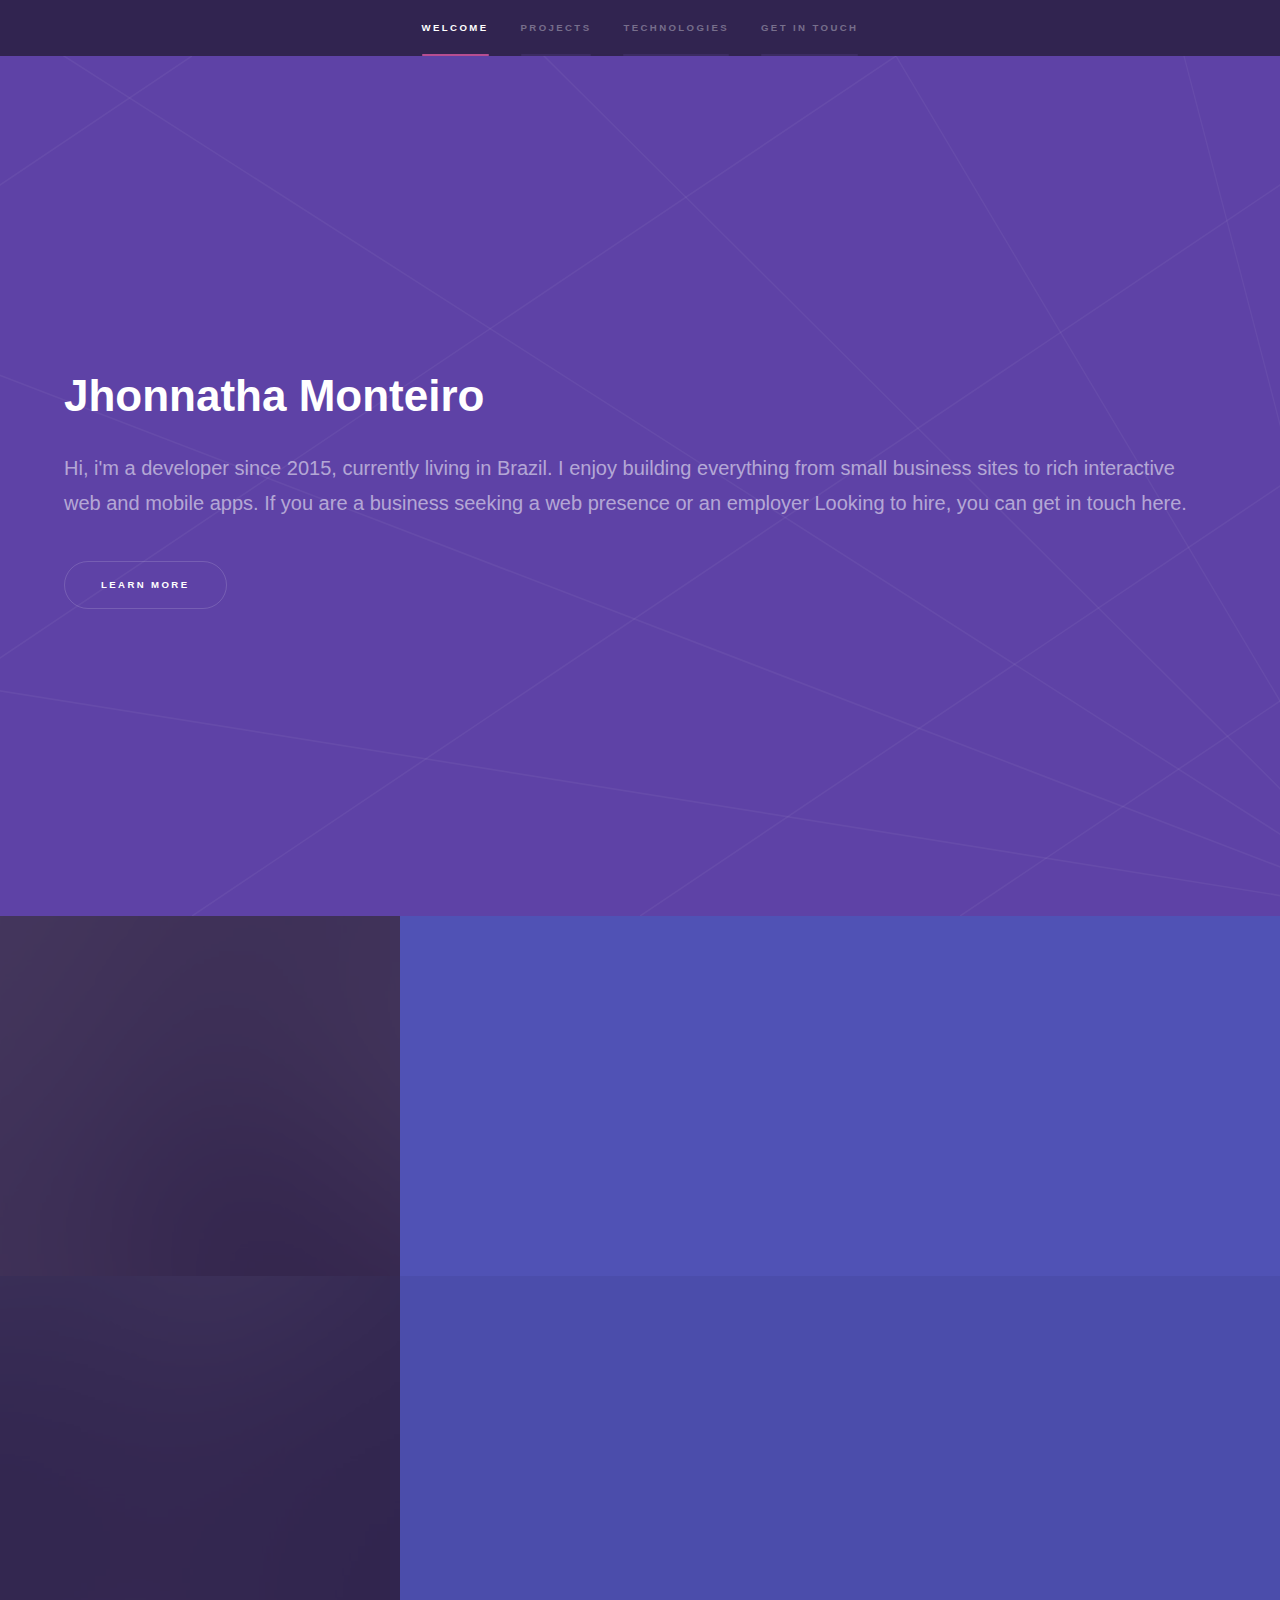
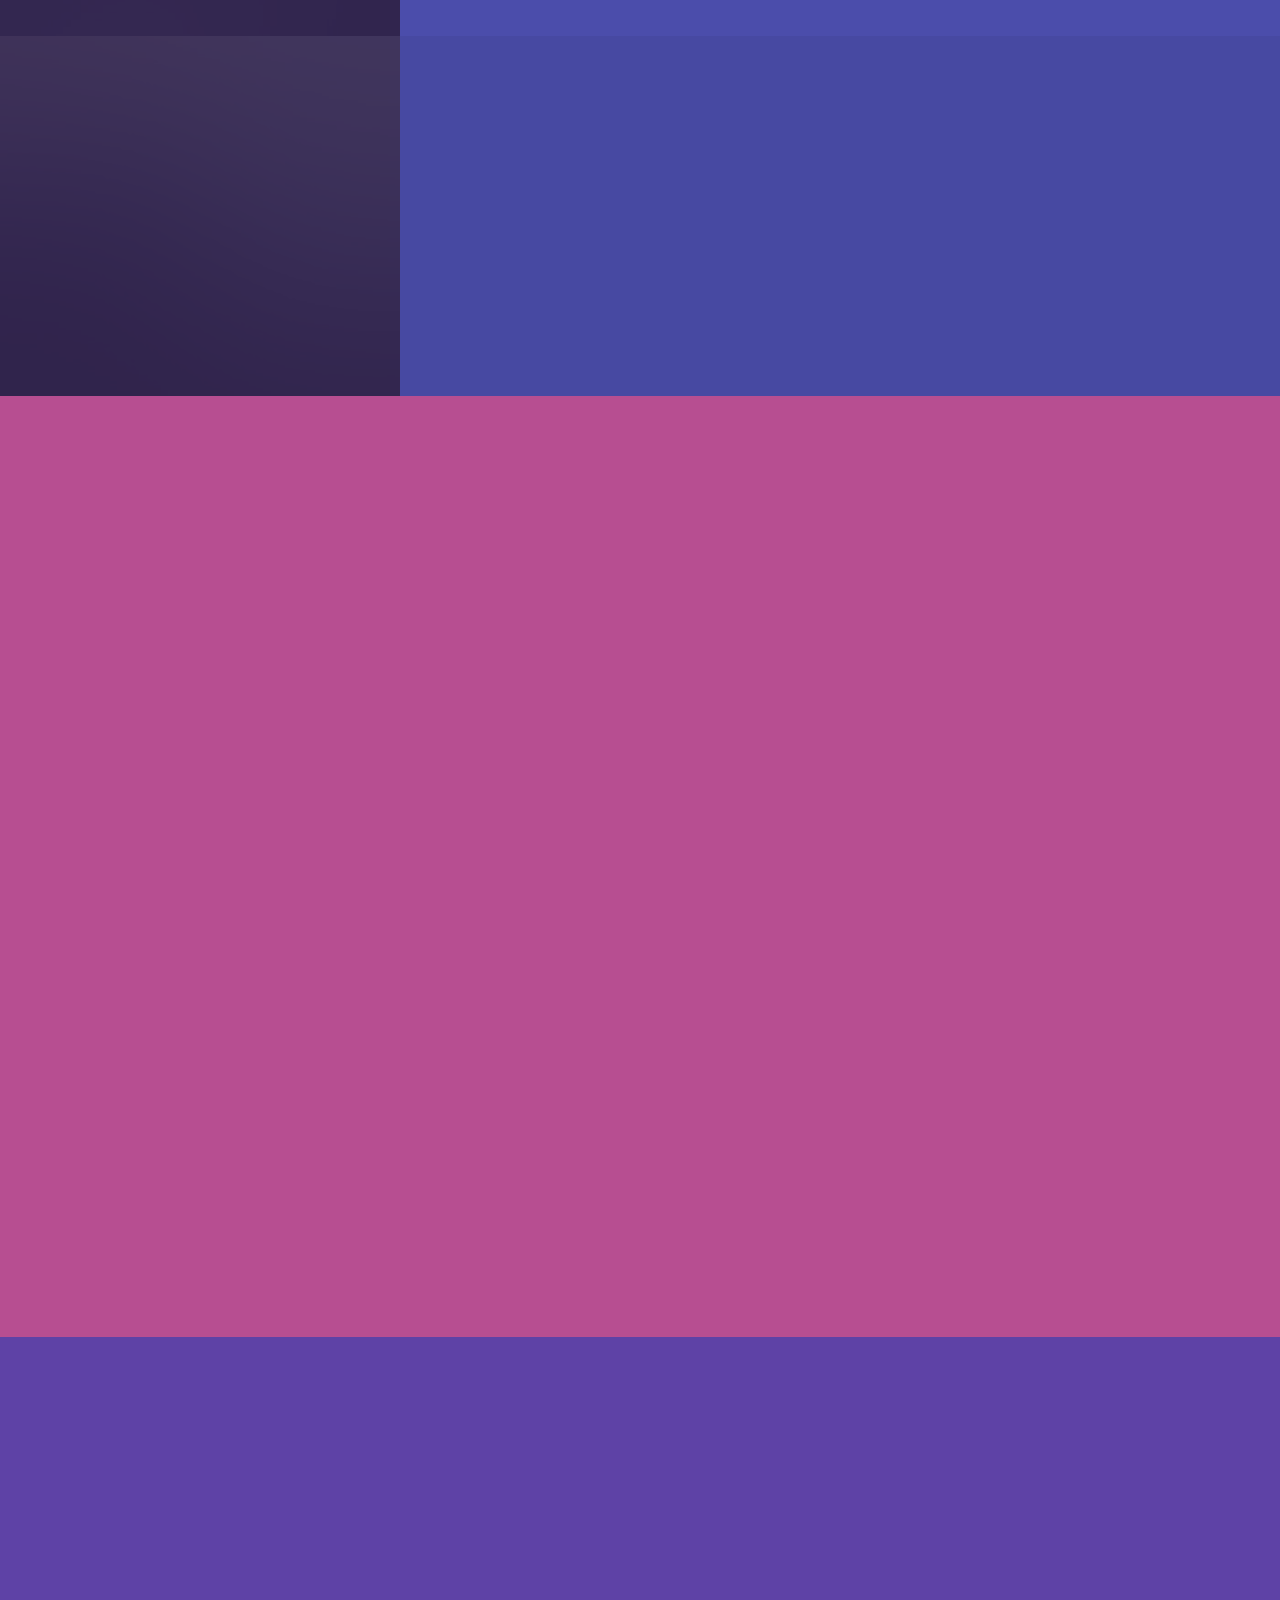
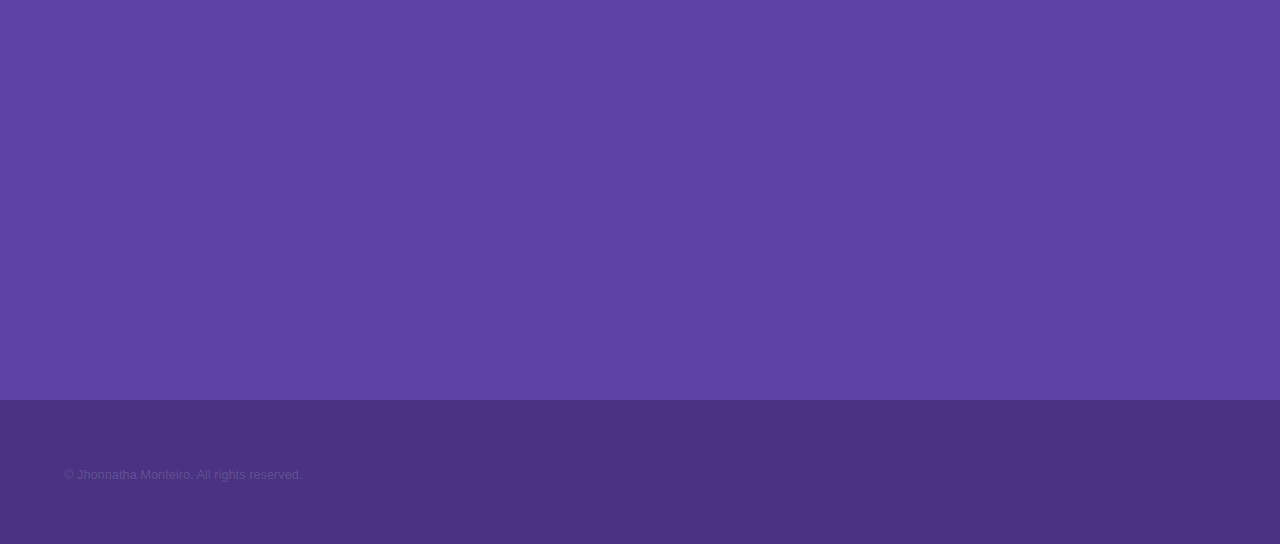
<file: index.html>
<!DOCTYPE html>
<html>

<head>
  <title>Jhonnatha Monteiro</title>
  <meta charset="utf-8" />
  <meta name="viewport" content="width=device-width, initial-scale=1, user-scalable=no" />
  <meta name="description" content="Hi, my name is Jhonnatha, i'm a developer since 2015. I enjoy
  building everything from small business sites to rich interactive web and mobile apps.">
  <link rel="stylesheet" href="assets/css/main.css" />
  <noscript>
    <link rel="stylesheet" href="assets/css/noscript.css" /></noscript>
</head>

<body class="is-preload">
  <!-- Sidebar -->
  <section id="sidebar">
    <div class="inner">
      <nav>
        <ul>
          <li><a href="#intro">Welcome</a></li>
          <li><a href="#one">Projects</a></li>
          <li><a href="#two">Technologies</a></li>
          <li><a href="#three">Get in touch</a></li>
        </ul>
      </nav>
    </div>
  </section>

  <!-- Wrapper -->
  <div id="wrapper">
    <!-- Intro -->
    <section id="intro" class="wrapper style1 fullscreen fade-up">
      <div class="inner">
        <h1>Jhonnatha Monteiro</h1>
        <p>
          Hi, i'm a developer since 2015, currently living in Brazil. I enjoy
          building everything from small business sites to rich interactive
          web and mobile apps. If you are a business seeking a web presence or
          an employer Looking to hire, you can get in touch here.
        </p>
        <ul class="actions">
          <li><a href="#one" class="button scrolly">Learn more</a></li>
        </ul>
      </div>
    </section>

    <!-- One -->
    <section id="one" class="wrapper style2 spotlights">
      <section>
        <a href="#" class="image"><img src="images/pic01.jpg" alt="" data-position="center center" /></a>
        <div class="content">
          <div class="inner">
            <h2>Sed ipsum dolor</h2>
            <p>
              Phasellus convallis elit id ullamcorper pulvinar. Duis aliquam
              turpis mauris, eu ultricies erat malesuada quis. Aliquam
              dapibus.
            </p>
            <ul class="actions">
              <li><a href="generic.html" class="button">Learn more</a></li>
            </ul>
          </div>
        </div>
      </section>
      <section>
        <a href="#" class="image"><img src="images/pic02.jpg" alt="" data-position="top center" /></a>
        <div class="content">
          <div class="inner">
            <h2>Feugiat consequat</h2>
            <p>
              Phasellus convallis elit id ullamcorper pulvinar. Duis aliquam
              turpis mauris, eu ultricies erat malesuada quis. Aliquam
              dapibus.
            </p>
            <ul class="actions">
              <li><a href="generic.html" class="button">Learn more</a></li>
            </ul>
          </div>
        </div>
      </section>
      <section>
        <a href="#" class="image"><img src="images/pic03.jpg" alt="" data-position="25% 25%" /></a>
        <div class="content">
          <div class="inner">
            <h2>Ultricies aliquam</h2>
            <p>
              Phasellus convallis elit id ullamcorper pulvinar. Duis aliquam
              turpis mauris, eu ultricies erat malesuada quis. Aliquam
              dapibus.
            </p>
            <ul class="actions">
              <li><a href="generic.html" class="button">Learn more</a></li>
            </ul>
          </div>
        </div>
      </section>
    </section>

    <!-- Two -->
    <section id="two" class="wrapper style3 fade-up">
      <div class="inner">
        <h2>What we do</h2>
        <p>
          Phasellus convallis elit id ullamcorper pulvinar. Duis aliquam
          turpis mauris, eu ultricies erat malesuada quis. Aliquam dapibus,
          lacus eget hendrerit bibendum, urna est aliquam sem, sit amet
          imperdiet est velit quis lorem.
        </p>
        <div class="features">
          <section>
            <span class="icon solid major fa-code"></span>
            <h3>MERN Stack</h3>
            <p>
              Phasellus convallis elit id ullam corper amet et pulvinar. Duis
              aliquam turpis mauris, sed ultricies erat dapibus.
            </p>
          </section>
          <section>
            <span class="icon solid major fa-lock"></span>
            <h3>Security</h3>
            <p>
              Phasellus convallis elit id ullam corper amet et pulvinar. Duis
              aliquam turpis mauris, sed ultricies erat dapibus.
            </p>
          </section>
          <section>
            <span class="icon solid major fa-cog"></span>
            <h3>Sed ert ullam corper</h3>
            <p>
              Phaselus convallis elit id ullam corper amet et pulvinar. Duis
              aliquam turpis mauris, sed ultricies erat dapibus.
            </p>
          </section>
          <section>
            <span class="icon solid major fa-desktop"></span>
            <h3>Veroeros quis lorem</h3>
            <p>
              Phasellus convallis elit id ullam corper amet et pulvinar. Duis
              aliquam turpis mauris, sed ultricies erat dapibus.
            </p>
          </section>
          <section>
            <span class="icon solid major fa-link"></span>
            <h3>Blockchain</h3>
            <p>
              Phaselus convallis elit id ullam corper amet et pulvinar. Duis
              aliquam turpis mauris, sed ultricies erat dapibus.
            </p>
          </section>
          <section>
            <span class="icon major fa-gem"></span>
            <h3>Aliquam urna dapibus</h3>
            <p>
              Phasellus convallis elit id ullam corper amet et pulvinar. Duis
              aliquam turpis mauris, sed ultricies erat dapibus.
            </p>
          </section>
        </div>
        <ul class="actions">
          <li><a href="generic.html" class="button">Learn more</a></li>
        </ul>
      </div>
    </section>

    <!-- Three -->
    <section id="three" class="wrapper style1 fade-up">
      <div class="inner">
        <h2>Get in touch</h2>
        <p>
          Phaselrus convallis elit id ullamcorper pulvinar. Duis aliquam
          turpis mauris, eu ultricies erat malesuada quis. Aliquam dapibus,
          lacus eget hendrerit bibendum, urna est aliquam sem, sit amet
          imperdiet est velit quis lorem.
        </p>
        <div class="split style1">
          <section>
            <form method="post" action="#">
              <div class="fields">
                <div class="field half">
                  <label for="name">Name</label>
                  <input type="text" name="name" id="name" />
                </div>
                <div class="field half">
                  <label for="email">Email</label>
                  <input type="text" name="email" id="email" />
                </div>
                <div class="field">
                  <label for="message">Message</label>
                  <textarea name="message" id="message" rows="5"></textarea>
                </div>
              </div>
              <ul class="actions">
                <li><a href="" class="button submit">Send Message</a></li>
              </ul>
            </form>
          </section>
          <section>
            <ul class="contact">
              <li>
                <h3>Email</h3>
                <a href="#">contato@jhonnatha.com</a>
                <!-- <a href="mailto:contato@jhonnatha.com" class="icon solid fa-envelope"> Get In Touch!<span
                  class="label">Email</span></a> -->
              </li>
              <li>
                <h3>Phone</h3>
                <span>+55 (83) 98133-7200</span>
              </li>
              <li>
                <h3>Social</h3>
                <ul class="icons">
                  <li>
                    <a href="https://www.facebook.com/profile.php?id=100011122579138"
                      class="icon brands fa-facebook-f"><span class="label">Facebook</span></a>

                  </li>
                  <li>
                    <a href="https://github.com/JhonnathaMonteiro" class="icon brands fa-github"><span
                        class="label">GitHub</span></a>
                  </li>
                  <li>
                    <a href="https://twitter.com/Jhonnatha_AM" class="icon brands fa-twitter"><span
                        class="label">Twitter</span></a>
                  </li>
                  <li>
                    <a href="https://www.linkedin.com/in/jhonnatha/" class="icon brands fa-linkedin-in"><span
                        class="label">LinkedIn</span></a>
                  </li>
                </ul>
              </li>
            </ul>
          </section>
        </div>
      </div>
    </section>
  </div>

  <!-- Footer -->
  <footer id="footer" class="wrapper style1-alt">
    <div class="inner">
      <ul class="menu">
        <li>&copy; Jhonnatha Monteiro. All rights reserved.</li>
      </ul>
    </div>
  </footer>

  <!-- Scripts -->
  <script src="assets/js/jquery.min.js"></script>
  <script src="assets/js/jquery.scrollex.min.js"></script>
  <script src="assets/js/jquery.scrolly.min.js"></script>
  <script src="assets/js/browser.min.js"></script>
  <script src="assets/js/breakpoints.min.js"></script>
  <script src="assets/js/util.js"></script>
  <script src="assets/js/main.js"></script>
</body>

</html>
</file>
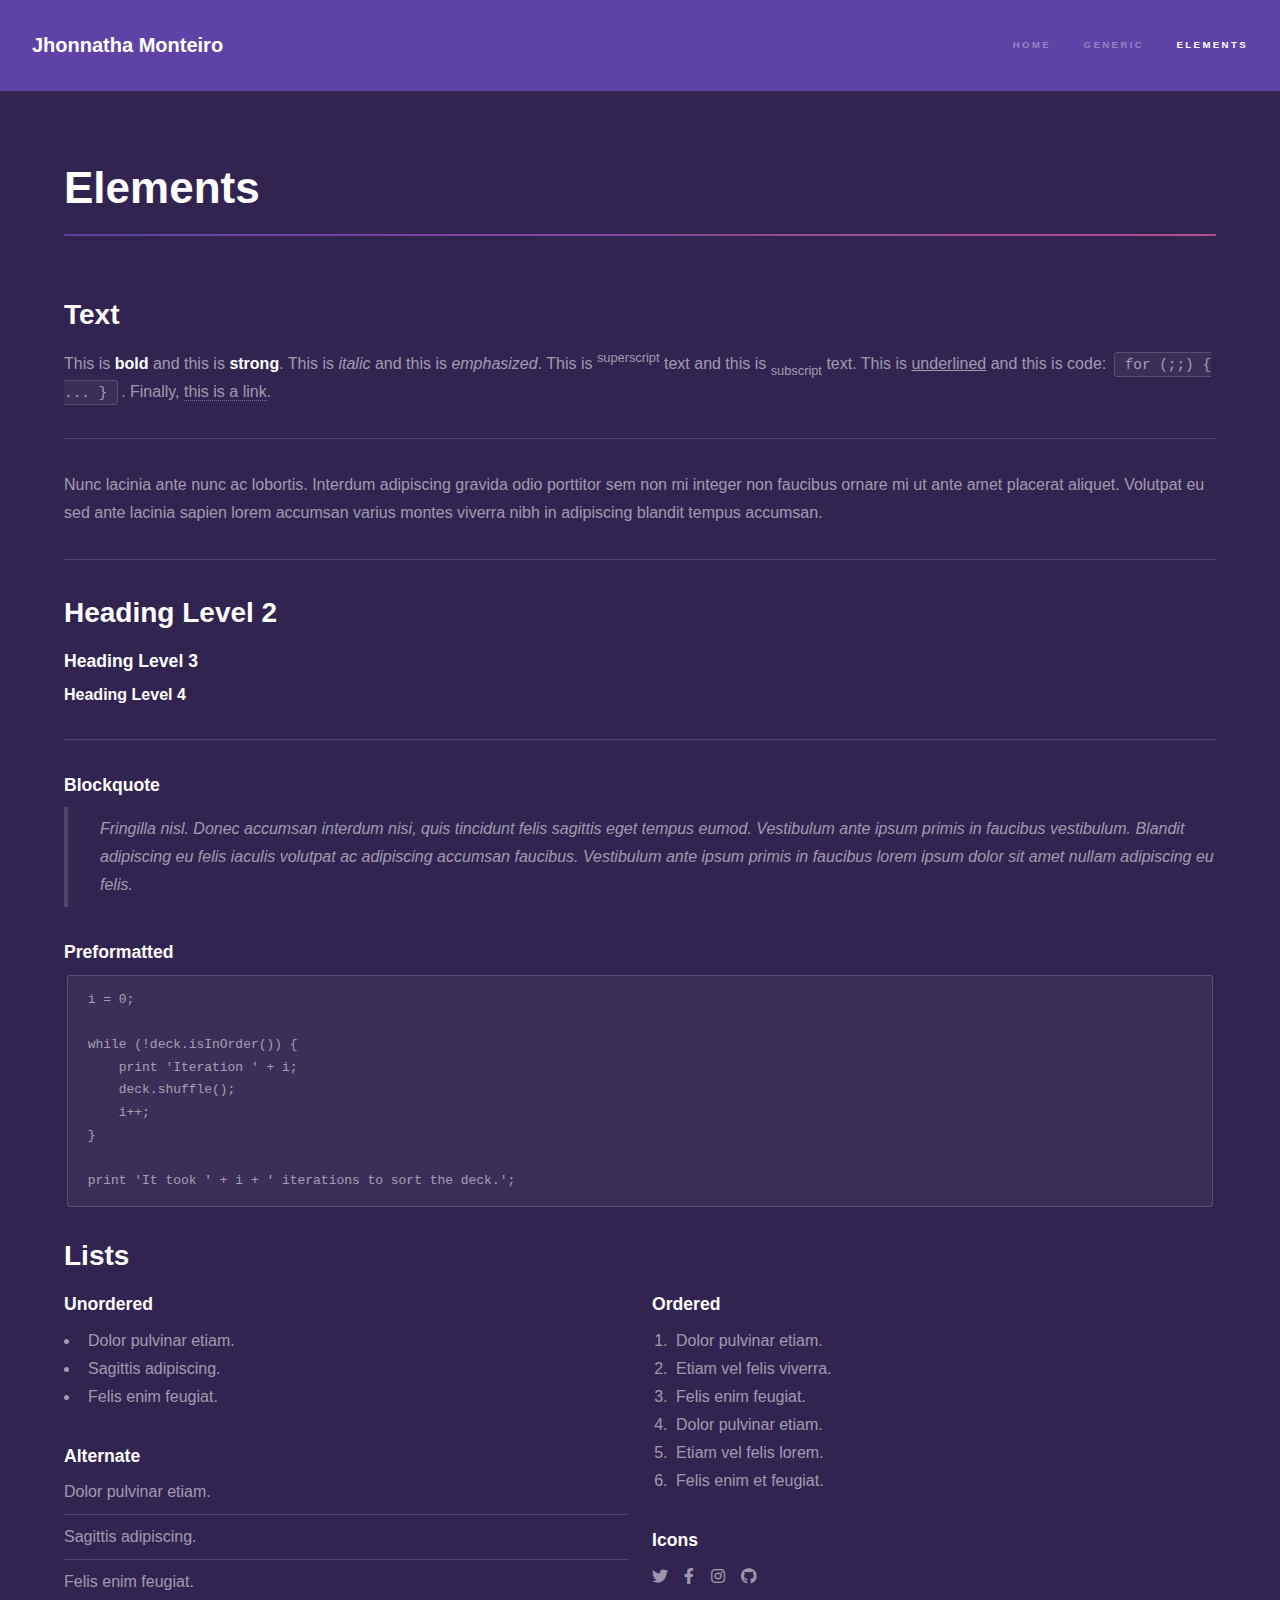
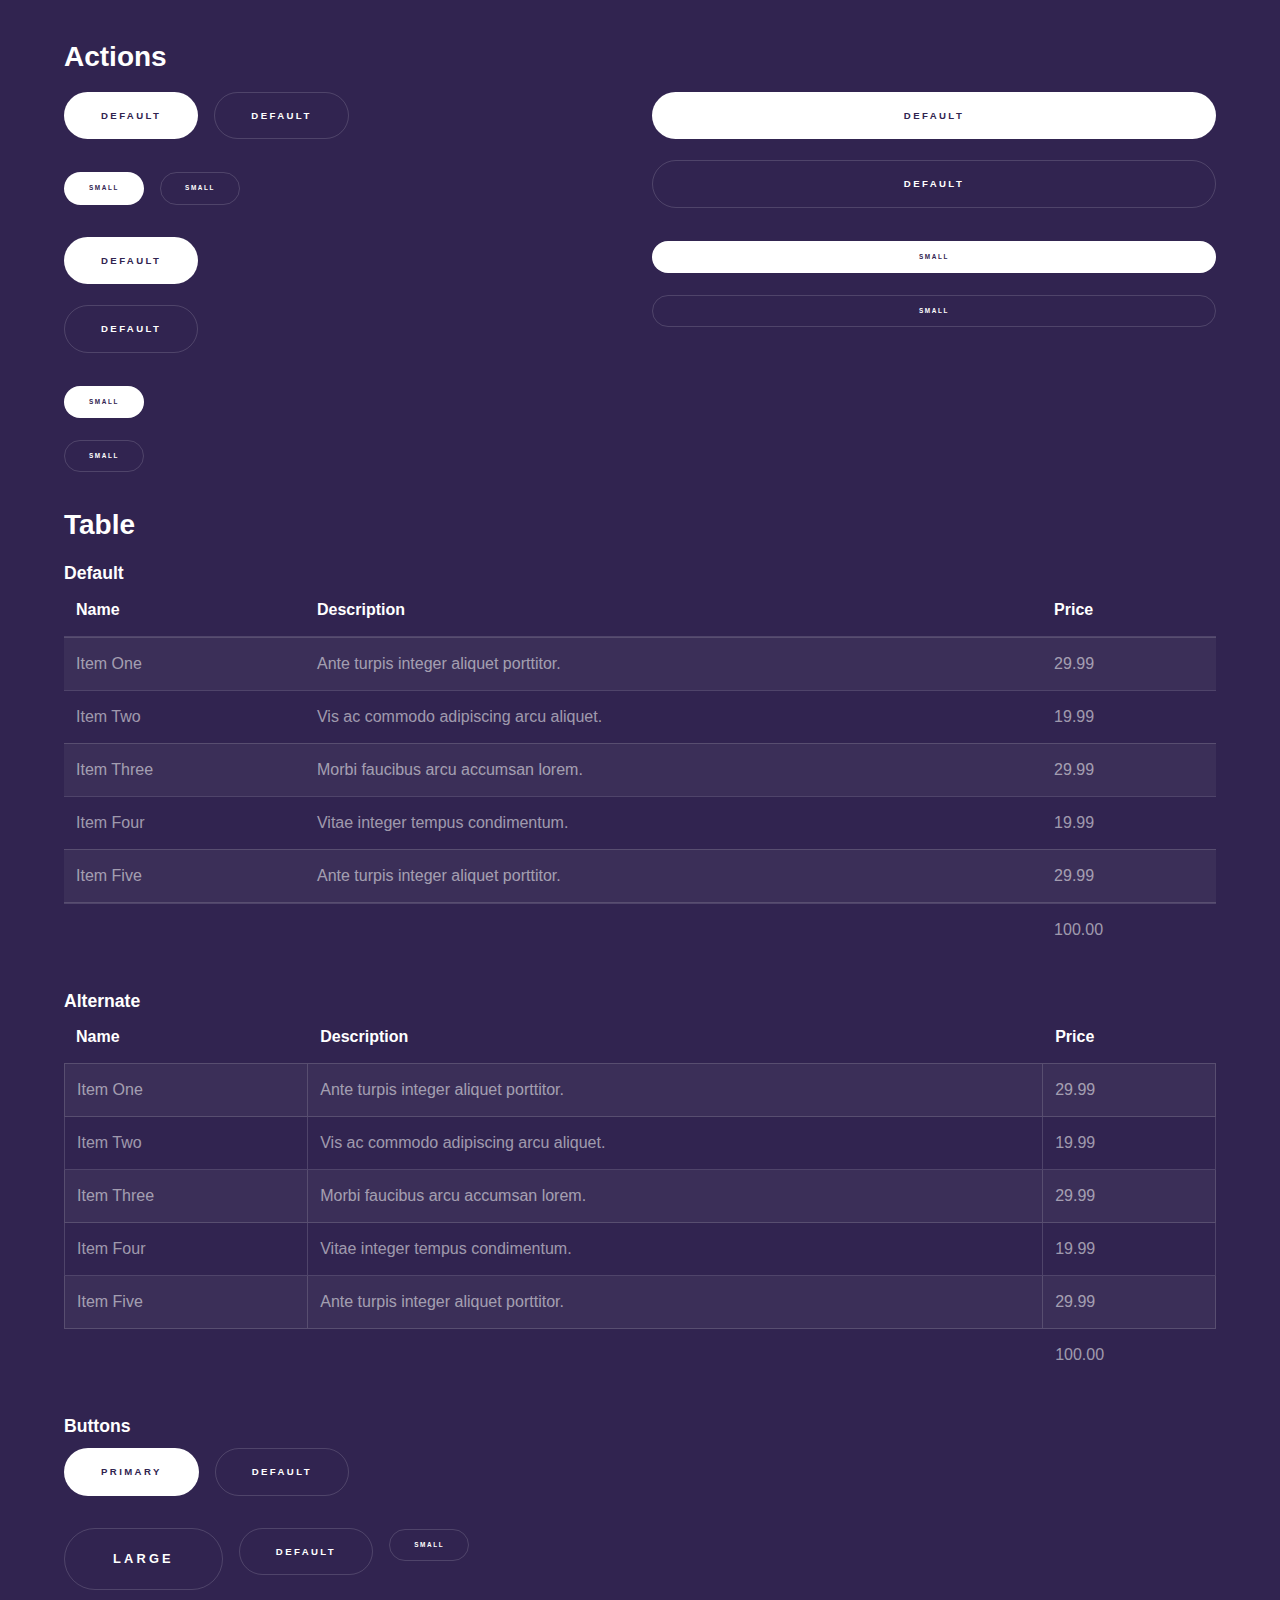
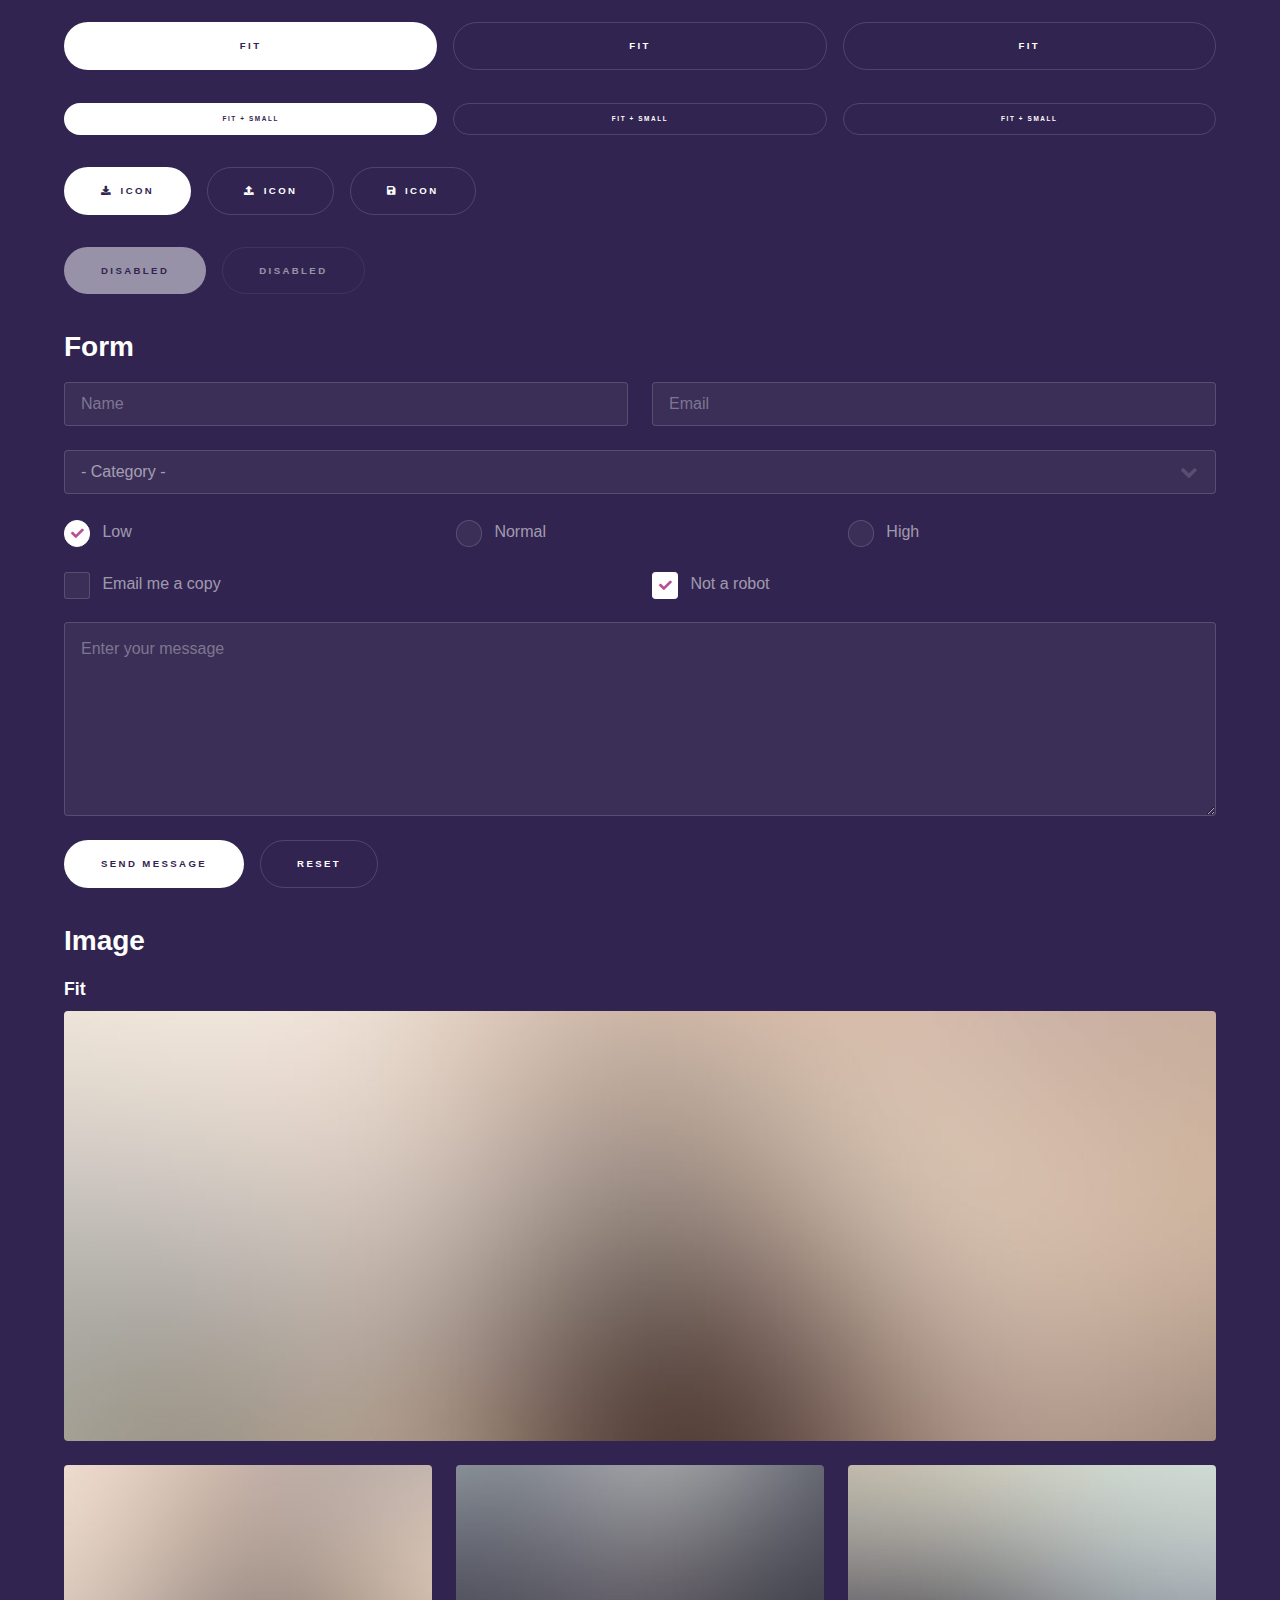
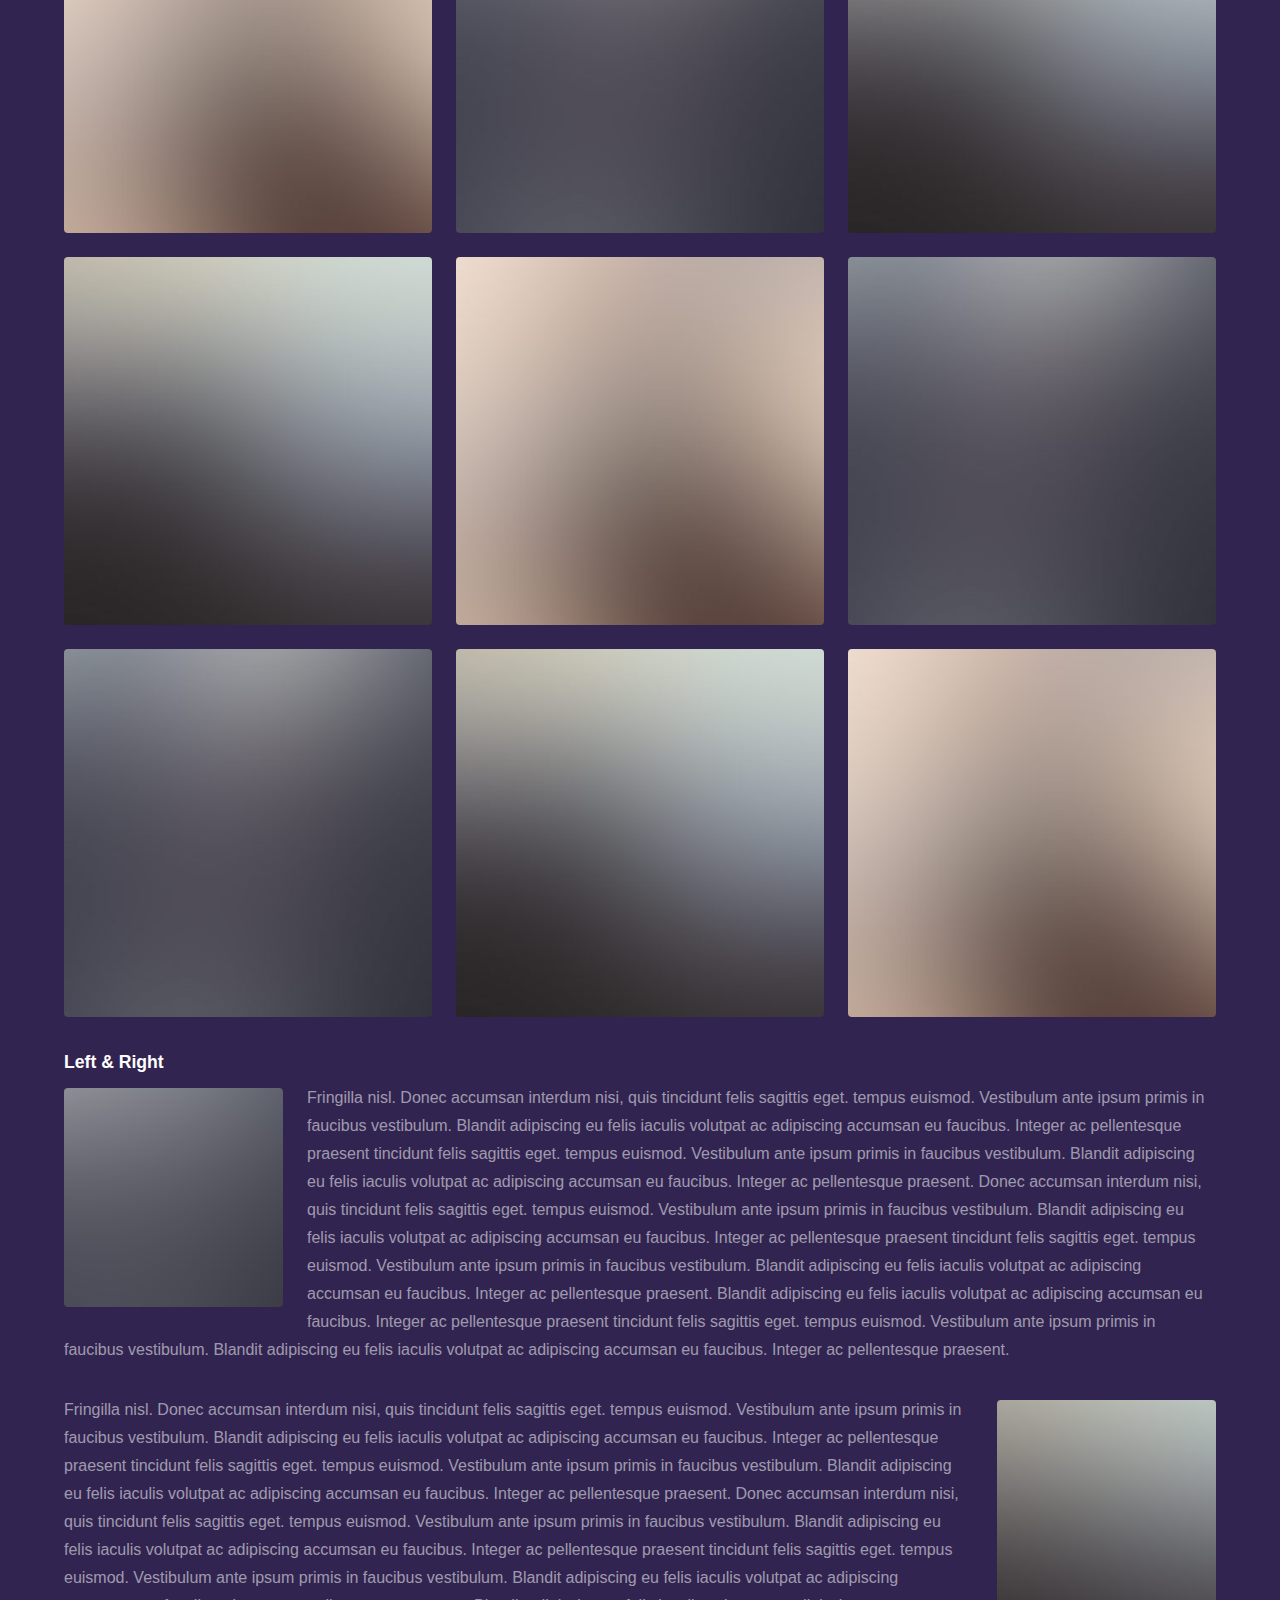
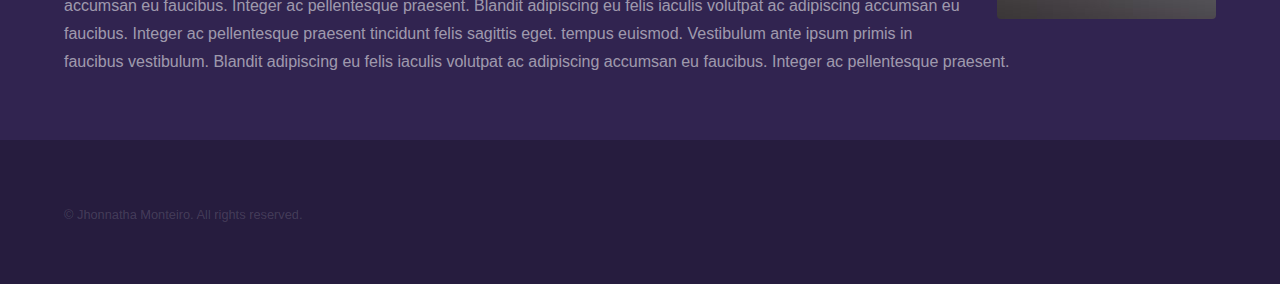
<file: elements.html>
<!DOCTYPE html>
<html>
  <head>
    <title>Jhonnatha Monteiro</title>
    <meta charset="utf-8" />
    <meta
      name="viewport"
      content="width=device-width, initial-scale=1, user-scalable=no"
    />
    <link rel="stylesheet" href="assets/css/main.css" />
    <noscript
      ><link rel="stylesheet" href="assets/css/noscript.css"
    /></noscript>
  </head>
  <body class="is-preload">
    <!-- Header -->
    <header id="header">
      <a href="index.html" class="title">Jhonnatha Monteiro</a>
      <nav>
        <ul>
          <li><a href="index.html">Home</a></li>
          <li><a href="generic.html">Generic</a></li>
          <li><a href="elements.html" class="active">Elements</a></li>
        </ul>
      </nav>
    </header>

    <!-- Wrapper -->
    <div id="wrapper">
      <!-- Main -->
      <section id="main" class="wrapper">
        <div class="inner">
          <h1 class="major">Elements</h1>

          <!-- Text -->
          <section>
            <h2>Text</h2>
            <p>
              This is <b>bold</b> and this is <strong>strong</strong>. This is
              <i>italic</i> and this is <em>emphasized</em>. This is
              <sup>superscript</sup> text and this is <sub>subscript</sub> text.
              This is <u>underlined</u> and this is code:
              <code>for (;;) { ... }</code>. Finally,
              <a href="#">this is a link</a>.
            </p>
            <hr />
            <p>
              Nunc lacinia ante nunc ac lobortis. Interdum adipiscing gravida
              odio porttitor sem non mi integer non faucibus ornare mi ut ante
              amet placerat aliquet. Volutpat eu sed ante lacinia sapien lorem
              accumsan varius montes viverra nibh in adipiscing blandit tempus
              accumsan.
            </p>
            <hr />
            <h2>Heading Level 2</h2>
            <h3>Heading Level 3</h3>
            <h4>Heading Level 4</h4>
            <hr />
            <h3>Blockquote</h3>
            <blockquote>
              Fringilla nisl. Donec accumsan interdum nisi, quis tincidunt felis
              sagittis eget tempus eumod. Vestibulum ante ipsum primis in
              faucibus vestibulum. Blandit adipiscing eu felis iaculis volutpat
              ac adipiscing accumsan faucibus. Vestibulum ante ipsum primis in
              faucibus lorem ipsum dolor sit amet nullam adipiscing eu felis.
            </blockquote>
            <h3>Preformatted</h3>
            <pre><code>i = 0;

while (!deck.isInOrder()) {
    print 'Iteration ' + i;
    deck.shuffle();
    i++;
}

print 'It took ' + i + ' iterations to sort the deck.';</code></pre>
          </section>

          <!-- Lists -->
          <section>
            <h2>Lists</h2>
            <div class="row">
              <div class="col-6 col-12-medium">
                <h3>Unordered</h3>
                <ul>
                  <li>Dolor pulvinar etiam.</li>
                  <li>Sagittis adipiscing.</li>
                  <li>Felis enim feugiat.</li>
                </ul>
                <h3>Alternate</h3>
                <ul class="alt">
                  <li>Dolor pulvinar etiam.</li>
                  <li>Sagittis adipiscing.</li>
                  <li>Felis enim feugiat.</li>
                </ul>
              </div>
              <div class="col-6 col-12-medium">
                <h3>Ordered</h3>
                <ol>
                  <li>Dolor pulvinar etiam.</li>
                  <li>Etiam vel felis viverra.</li>
                  <li>Felis enim feugiat.</li>
                  <li>Dolor pulvinar etiam.</li>
                  <li>Etiam vel felis lorem.</li>
                  <li>Felis enim et feugiat.</li>
                </ol>
                <h3>Icons</h3>
                <ul class="icons">
                  <li>
                    <a href="#" class="icon brands fa-twitter"
                      ><span class="label">Twitter</span></a
                    >
                  </li>
                  <li>
                    <a href="#" class="icon brands fa-facebook-f"
                      ><span class="label">Facebook</span></a
                    >
                  </li>
                  <li>
                    <a href="#" class="icon brands fa-instagram"
                      ><span class="label">Instagram</span></a
                    >
                  </li>
                  <li>
                    <a href="#" class="icon brands fa-github"
                      ><span class="label">Github</span></a
                    >
                  </li>
                </ul>
              </div>
            </div>
            <h2>Actions</h2>
            <div class="row">
              <div class="col-6 col-12-medium">
                <ul class="actions">
                  <li><a href="#" class="button primary">Default</a></li>
                  <li><a href="#" class="button">Default</a></li>
                </ul>
                <ul class="actions small">
                  <li><a href="#" class="button primary small">Small</a></li>
                  <li><a href="#" class="button small">Small</a></li>
                </ul>
                <ul class="actions stacked">
                  <li><a href="#" class="button primary">Default</a></li>
                  <li><a href="#" class="button">Default</a></li>
                </ul>
                <ul class="actions stacked">
                  <li><a href="#" class="button primary small">Small</a></li>
                  <li><a href="#" class="button small">Small</a></li>
                </ul>
              </div>
              <div class="col-6 col-12-medium">
                <ul class="actions stacked">
                  <li><a href="#" class="button primary fit">Default</a></li>
                  <li><a href="#" class="button fit">Default</a></li>
                </ul>
                <ul class="actions stacked">
                  <li>
                    <a href="#" class="button primary small fit">Small</a>
                  </li>
                  <li><a href="#" class="button small fit">Small</a></li>
                </ul>
              </div>
            </div>
          </section>

          <!-- Table -->
          <section>
            <h2>Table</h2>
            <h3>Default</h3>
            <div class="table-wrapper">
              <table>
                <thead>
                  <tr>
                    <th>Name</th>
                    <th>Description</th>
                    <th>Price</th>
                  </tr>
                </thead>
                <tbody>
                  <tr>
                    <td>Item One</td>
                    <td>Ante turpis integer aliquet porttitor.</td>
                    <td>29.99</td>
                  </tr>
                  <tr>
                    <td>Item Two</td>
                    <td>Vis ac commodo adipiscing arcu aliquet.</td>
                    <td>19.99</td>
                  </tr>
                  <tr>
                    <td>Item Three</td>
                    <td>Morbi faucibus arcu accumsan lorem.</td>
                    <td>29.99</td>
                  </tr>
                  <tr>
                    <td>Item Four</td>
                    <td>Vitae integer tempus condimentum.</td>
                    <td>19.99</td>
                  </tr>
                  <tr>
                    <td>Item Five</td>
                    <td>Ante turpis integer aliquet porttitor.</td>
                    <td>29.99</td>
                  </tr>
                </tbody>
                <tfoot>
                  <tr>
                    <td colspan="2"></td>
                    <td>100.00</td>
                  </tr>
                </tfoot>
              </table>
            </div>

            <h3>Alternate</h3>
            <div class="table-wrapper">
              <table class="alt">
                <thead>
                  <tr>
                    <th>Name</th>
                    <th>Description</th>
                    <th>Price</th>
                  </tr>
                </thead>
                <tbody>
                  <tr>
                    <td>Item One</td>
                    <td>Ante turpis integer aliquet porttitor.</td>
                    <td>29.99</td>
                  </tr>
                  <tr>
                    <td>Item Two</td>
                    <td>Vis ac commodo adipiscing arcu aliquet.</td>
                    <td>19.99</td>
                  </tr>
                  <tr>
                    <td>Item Three</td>
                    <td>Morbi faucibus arcu accumsan lorem.</td>
                    <td>29.99</td>
                  </tr>
                  <tr>
                    <td>Item Four</td>
                    <td>Vitae integer tempus condimentum.</td>
                    <td>19.99</td>
                  </tr>
                  <tr>
                    <td>Item Five</td>
                    <td>Ante turpis integer aliquet porttitor.</td>
                    <td>29.99</td>
                  </tr>
                </tbody>
                <tfoot>
                  <tr>
                    <td colspan="2"></td>
                    <td>100.00</td>
                  </tr>
                </tfoot>
              </table>
            </div>
          </section>

          <!-- Buttons -->
          <section>
            <h3>Buttons</h3>
            <ul class="actions">
              <li><a href="#" class="button primary">Primary</a></li>
              <li><a href="#" class="button">Default</a></li>
            </ul>
            <ul class="actions">
              <li><a href="#" class="button large">Large</a></li>
              <li><a href="#" class="button">Default</a></li>
              <li><a href="#" class="button small">Small</a></li>
            </ul>
            <ul class="actions fit">
              <li><a href="#" class="button primary fit">Fit</a></li>
              <li><a href="#" class="button fit">Fit</a></li>
              <li><a href="#" class="button fit">Fit</a></li>
            </ul>
            <ul class="actions fit small">
              <li>
                <a href="#" class="button primary fit small">Fit + Small</a>
              </li>
              <li><a href="#" class="button fit small">Fit + Small</a></li>
              <li><a href="#" class="button fit small">Fit + Small</a></li>
            </ul>
            <ul class="actions">
              <li>
                <a href="#" class="button primary icon solid fa-download"
                  >Icon</a
                >
              </li>
              <li><a href="#" class="button icon solid fa-upload">Icon</a></li>
              <li><a href="#" class="button icon solid fa-save">Icon</a></li>
            </ul>
            <ul class="actions">
              <li><span class="button primary disabled">Disabled</span></li>
              <li><span class="button disabled">Disabled</span></li>
            </ul>
          </section>

          <!-- Form -->
          <section>
            <h2>Form</h2>
            <form method="post" action="#">
              <div class="row gtr-uniform">
                <div class="col-6 col-12-xsmall">
                  <input
                    type="text"
                    name="demo-name"
                    id="demo-name"
                    value=""
                    placeholder="Name"
                  />
                </div>
                <div class="col-6 col-12-xsmall">
                  <input
                    type="email"
                    name="demo-email"
                    id="demo-email"
                    value=""
                    placeholder="Email"
                  />
                </div>
                <div class="col-12">
                  <select name="demo-category" id="demo-category">
                    <option value="">- Category -</option>
                    <option value="1">Manufacturing</option>
                    <option value="1">Shipping</option>
                    <option value="1">Administration</option>
                    <option value="1">Human Resources</option>
                  </select>
                </div>
                <div class="col-4 col-12-small">
                  <input
                    type="radio"
                    id="demo-priority-low"
                    name="demo-priority"
                    checked
                  />
                  <label for="demo-priority-low">Low</label>
                </div>
                <div class="col-4 col-12-small">
                  <input
                    type="radio"
                    id="demo-priority-normal"
                    name="demo-priority"
                  />
                  <label for="demo-priority-normal">Normal</label>
                </div>
                <div class="col-4 col-12-small">
                  <input
                    type="radio"
                    id="demo-priority-high"
                    name="demo-priority"
                  />
                  <label for="demo-priority-high">High</label>
                </div>
                <div class="col-6 col-12-small">
                  <input type="checkbox" id="demo-copy" name="demo-copy" />
                  <label for="demo-copy">Email me a copy</label>
                </div>
                <div class="col-6 col-12-small">
                  <input
                    type="checkbox"
                    id="demo-human"
                    name="demo-human"
                    checked
                  />
                  <label for="demo-human">Not a robot</label>
                </div>
                <div class="col-12">
                  <textarea
                    name="demo-message"
                    id="demo-message"
                    placeholder="Enter your message"
                    rows="6"
                  ></textarea>
                </div>
                <div class="col-12">
                  <ul class="actions">
                    <li>
                      <input
                        type="submit"
                        value="Send Message"
                        class="primary"
                      />
                    </li>
                    <li><input type="reset" value="Reset" /></li>
                  </ul>
                </div>
              </div>
            </form>
          </section>

          <!-- Image -->
          <section>
            <h2>Image</h2>
            <h3>Fit</h3>
            <div class="box alt">
              <div class="row gtr-uniform">
                <div class="col-12">
                  <span class="image fit"
                    ><img src="images/pic04.jpg" alt=""
                  /></span>
                </div>
                <div class="col-4">
                  <span class="image fit"
                    ><img src="images/pic01.jpg" alt=""
                  /></span>
                </div>
                <div class="col-4">
                  <span class="image fit"
                    ><img src="images/pic02.jpg" alt=""
                  /></span>
                </div>
                <div class="col-4">
                  <span class="image fit"
                    ><img src="images/pic03.jpg" alt=""
                  /></span>
                </div>
                <div class="col-4">
                  <span class="image fit"
                    ><img src="images/pic03.jpg" alt=""
                  /></span>
                </div>
                <div class="col-4">
                  <span class="image fit"
                    ><img src="images/pic01.jpg" alt=""
                  /></span>
                </div>
                <div class="col-4">
                  <span class="image fit"
                    ><img src="images/pic02.jpg" alt=""
                  /></span>
                </div>
                <div class="col-4">
                  <span class="image fit"
                    ><img src="images/pic02.jpg" alt=""
                  /></span>
                </div>
                <div class="col-4">
                  <span class="image fit"
                    ><img src="images/pic03.jpg" alt=""
                  /></span>
                </div>
                <div class="col-4">
                  <span class="image fit"
                    ><img src="images/pic01.jpg" alt=""
                  /></span>
                </div>
              </div>
            </div>
            <h3>Left &amp; Right</h3>
            <p>
              <span class="image left"
                ><img src="images/pic05.jpg" alt="" /></span
              >Fringilla nisl. Donec accumsan interdum nisi, quis tincidunt
              felis sagittis eget. tempus euismod. Vestibulum ante ipsum primis
              in faucibus vestibulum. Blandit adipiscing eu felis iaculis
              volutpat ac adipiscing accumsan eu faucibus. Integer ac
              pellentesque praesent tincidunt felis sagittis eget. tempus
              euismod. Vestibulum ante ipsum primis in faucibus vestibulum.
              Blandit adipiscing eu felis iaculis volutpat ac adipiscing
              accumsan eu faucibus. Integer ac pellentesque praesent. Donec
              accumsan interdum nisi, quis tincidunt felis sagittis eget. tempus
              euismod. Vestibulum ante ipsum primis in faucibus vestibulum.
              Blandit adipiscing eu felis iaculis volutpat ac adipiscing
              accumsan eu faucibus. Integer ac pellentesque praesent tincidunt
              felis sagittis eget. tempus euismod. Vestibulum ante ipsum primis
              in faucibus vestibulum. Blandit adipiscing eu felis iaculis
              volutpat ac adipiscing accumsan eu faucibus. Integer ac
              pellentesque praesent. Blandit adipiscing eu felis iaculis
              volutpat ac adipiscing accumsan eu faucibus. Integer ac
              pellentesque praesent tincidunt felis sagittis eget. tempus
              euismod. Vestibulum ante ipsum primis in faucibus vestibulum.
              Blandit adipiscing eu felis iaculis volutpat ac adipiscing
              accumsan eu faucibus. Integer ac pellentesque praesent.
            </p>
            <p>
              <span class="image right"
                ><img src="images/pic06.jpg" alt="" /></span
              >Fringilla nisl. Donec accumsan interdum nisi, quis tincidunt
              felis sagittis eget. tempus euismod. Vestibulum ante ipsum primis
              in faucibus vestibulum. Blandit adipiscing eu felis iaculis
              volutpat ac adipiscing accumsan eu faucibus. Integer ac
              pellentesque praesent tincidunt felis sagittis eget. tempus
              euismod. Vestibulum ante ipsum primis in faucibus vestibulum.
              Blandit adipiscing eu felis iaculis volutpat ac adipiscing
              accumsan eu faucibus. Integer ac pellentesque praesent. Donec
              accumsan interdum nisi, quis tincidunt felis sagittis eget. tempus
              euismod. Vestibulum ante ipsum primis in faucibus vestibulum.
              Blandit adipiscing eu felis iaculis volutpat ac adipiscing
              accumsan eu faucibus. Integer ac pellentesque praesent tincidunt
              felis sagittis eget. tempus euismod. Vestibulum ante ipsum primis
              in faucibus vestibulum. Blandit adipiscing eu felis iaculis
              volutpat ac adipiscing accumsan eu faucibus. Integer ac
              pellentesque praesent. Blandit adipiscing eu felis iaculis
              volutpat ac adipiscing accumsan eu faucibus. Integer ac
              pellentesque praesent tincidunt felis sagittis eget. tempus
              euismod. Vestibulum ante ipsum primis in faucibus vestibulum.
              Blandit adipiscing eu felis iaculis volutpat ac adipiscing
              accumsan eu faucibus. Integer ac pellentesque praesent.
            </p>
          </section>
        </div>
      </section>
    </div>

    <!-- Footer -->
    <footer id="footer" class="wrapper alt">
      <div class="inner">
        <ul class="menu">
          <li>&copy; Jhonnatha Monteiro. All rights reserved.</li>
        </ul>
      </div>
    </footer>

    <!-- Scripts -->
    <script src="assets/js/jquery.min.js"></script>
    <script src="assets/js/jquery.scrollex.min.js"></script>
    <script src="assets/js/jquery.scrolly.min.js"></script>
    <script src="assets/js/browser.min.js"></script>
    <script src="assets/js/breakpoints.min.js"></script>
    <script src="assets/js/util.js"></script>
    <script src="assets/js/main.js"></script>
  </body>
</html>
</file>
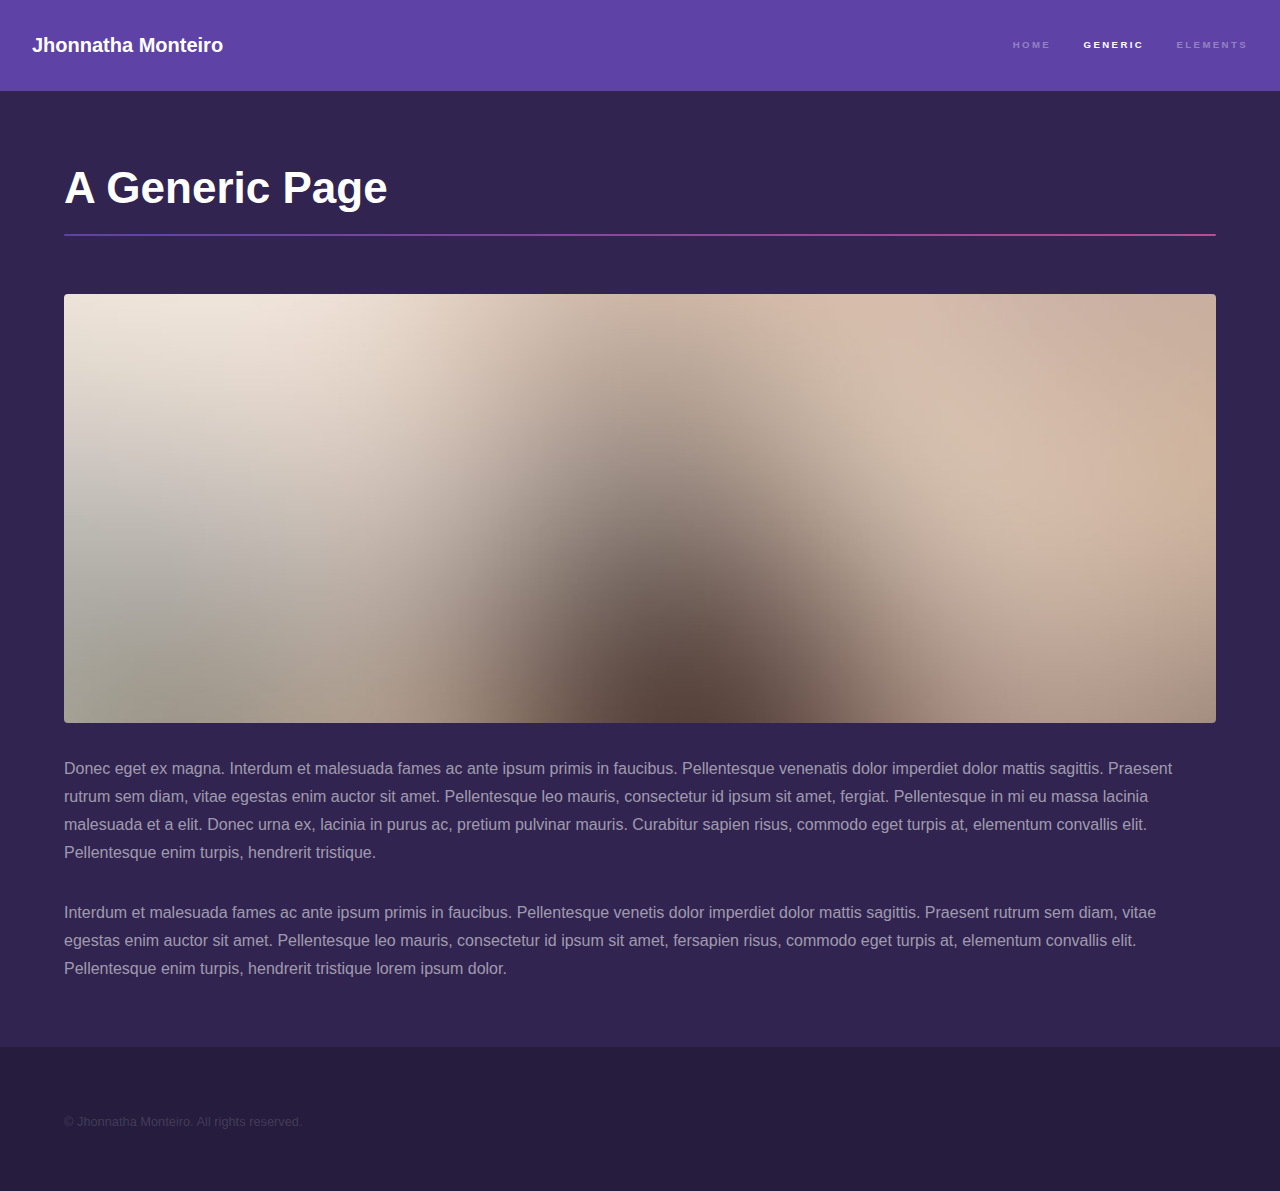
<file: generic.html>
<!DOCTYPE html>
<html>
  <head>
    <title>Jhonnatha Monteiro</title>
    <meta charset="utf-8" />
    <meta
      name="viewport"
      content="width=device-width, initial-scale=1, user-scalable=no"
    />
    <link rel="stylesheet" href="assets/css/main.css" />
    <noscript
      ><link rel="stylesheet" href="assets/css/noscript.css"
    /></noscript>
  </head>
  <body class="is-preload">
    <!-- Header -->
    <header id="header">
      <a href="index.html" class="title">Jhonnatha Monteiro</a>
      <nav>
        <ul>
          <li><a href="index.html">Home</a></li>
          <li><a href="generic.html" class="active">Generic</a></li>
          <li><a href="elements.html">Elements</a></li>
        </ul>
      </nav>
    </header>

    <!-- Wrapper -->
    <div id="wrapper">
      <!-- Main -->
      <section id="main" class="wrapper">
        <div class="inner">
          <h1 class="major">A Generic Page</h1>
          <span class="image fit"><img src="images/pic04.jpg" alt="" /></span>
          <p>
            Donec eget ex magna. Interdum et malesuada fames ac ante ipsum
            primis in faucibus. Pellentesque venenatis dolor imperdiet dolor
            mattis sagittis. Praesent rutrum sem diam, vitae egestas enim auctor
            sit amet. Pellentesque leo mauris, consectetur id ipsum sit amet,
            fergiat. Pellentesque in mi eu massa lacinia malesuada et a elit.
            Donec urna ex, lacinia in purus ac, pretium pulvinar mauris.
            Curabitur sapien risus, commodo eget turpis at, elementum convallis
            elit. Pellentesque enim turpis, hendrerit tristique.
          </p>
          <p>
            Interdum et malesuada fames ac ante ipsum primis in faucibus.
            Pellentesque venetis dolor imperdiet dolor mattis sagittis. Praesent
            rutrum sem diam, vitae egestas enim auctor sit amet. Pellentesque
            leo mauris, consectetur id ipsum sit amet, fersapien risus, commodo
            eget turpis at, elementum convallis elit. Pellentesque enim turpis,
            hendrerit tristique lorem ipsum dolor.
          </p>
        </div>
      </section>
    </div>

    <!-- Footer -->
    <footer id="footer" class="wrapper alt">
      <div class="inner">
        <ul class="menu">
          <li>&copy; Jhonnatha Monteiro. All rights reserved.</li>
        </ul>
      </div>
    </footer>

    <!-- Scripts -->
    <script src="assets/js/jquery.min.js"></script>
    <script src="assets/js/jquery.scrollex.min.js"></script>
    <script src="assets/js/jquery.scrolly.min.js"></script>
    <script src="assets/js/browser.min.js"></script>
    <script src="assets/js/breakpoints.min.js"></script>
    <script src="assets/js/util.js"></script>
    <script src="assets/js/main.js"></script>
  </body>
</html>
</file>
<file: assets/css/noscript.css>
/* Spotlights */

.spotlights > section > .image:before {
  opacity: 0 !important;
}

.spotlights > section > .content > .inner {
  -moz-transform: none !important;
  -webkit-transform: none !important;
  -ms-transform: none !important;
  transform: none !important;
  opacity: 1 !important;
}

/* Wrapper */

.wrapper > .inner {
  opacity: 1 !important;
  -moz-transform: none !important;
  -webkit-transform: none !important;
  -ms-transform: none !important;
  transform: none !important;
}

/* Sidebar */

#sidebar > .inner {
  opacity: 1 !important;
}

#sidebar nav > ul > li {
  -moz-transform: none !important;
  -webkit-transform: none !important;
  -ms-transform: none !important;
  transform: none !important;
  opacity: 1 !important;
}
</file>
<file: assets/css/main.css>
@import url(fontawesome-all.min.css);

html, body, div, span, applet, object,
iframe, h1, h2, h3, h4, h5, h6, p, blockquote,
pre, a, abbr, acronym, address, big, cite,
code, del, dfn, em, img, ins, kbd, q, s, samp,
small, strike, strong, sub, sup, tt, var, b,
u, i, center, dl, dt, dd, ol, ul, li, fieldset,
form, label, legend, table, caption, tbody,
tfoot, thead, tr, th, td, article, aside,
canvas, details, embed, figure, figcaption,
footer, header, hgroup, menu, nav, output, ruby,
section, summary, time, mark, audio, video {
	margin: 0;
	padding: 0;
	border: 0;
	font-size: 100%;
	font: inherit;
	vertical-align: baseline;}

article, aside, details, figcaption, figure,
footer, header, hgroup, menu, nav, section {
	display: block;}

body {
	line-height: 1;
}

ol, ul {
	list-style: none;
}

blockquote, q {
	quotes: none;
}

	blockquote:before, blockquote:after, q:before, q:after {
		content: '';
		content: none;
	}

table {
	border-collapse: collapse;
	border-spacing: 0;
}

body {
	-webkit-text-size-adjust: none;
}

mark {
	background-color: transparent;
	color: inherit;
}

input::-moz-focus-inner {
	border: 0;
	padding: 0;
}

input, select, textarea {
	-moz-appearance: none;
	-webkit-appearance: none;
	-ms-appearance: none;
	appearance: none;
}

/* Basic */

	@-ms-viewport {
		width: device-width;
	}

	body {
		-ms-overflow-style: scrollbar;
	}

	@media screen and (max-width: 480px) {

		html, body {
			min-width: 320px;
		}

	}

	html {
		box-sizing: border-box;
	}

	*, *:before, *:after {
		box-sizing: inherit;
	}

	body {
		background: #312450;
	}

		body.is-preload *, body.is-preload *:before, body.is-preload *:after {
			-moz-animation: none !important;
			-webkit-animation: none !important;
			-ms-animation: none !important;
			animation: none !important;
			-moz-transition: none !important;
			-webkit-transition: none !important;
			-ms-transition: none !important;
			transition: none !important;
		}

/* Type */

	body, input, select, textarea {
		color: rgba(255, 255, 255, 0.55);
		font-family: Arial, Helvetica, sans-serif;
		font-size: 16.5pt;
		font-weight: normal;
		line-height: 1.75;
	}

		@media screen and (max-width: 1680px) {

			body, input, select, textarea {
				font-size: 13pt;
			}

		}

		@media screen and (max-width: 1280px) {

			body, input, select, textarea {
				font-size: 12pt;
			}

		}

		@media screen and (max-width: 360px) {

			body, input, select, textarea {
				font-size: 11pt;
			}

		}

	a {
		-moz-transition: color 0.2s ease, border-bottom-color 0.2s ease;
		-webkit-transition: color 0.2s ease, border-bottom-color 0.2s ease;
		-ms-transition: color 0.2s ease, border-bottom-color 0.2s ease;
		transition: color 0.2s ease, border-bottom-color 0.2s ease;
		border-bottom: dotted 1px rgba(255, 255, 255, 0.35);
		color: inherit;
		text-decoration: none;
	}

		a:hover {
			border-bottom-color: transparent;
			color: #ffffff;
		}

	strong, b {
		color: #ffffff;
		font-weight: bold;
	}

	em, i {
		font-style: italic;
	}

	p {
		margin: 0 0 2em 0;
	}

	h1, h2, h3, h4, h5, h6 {
		color: #ffffff;
		font-weight: bold;
		line-height: 1.5;
		margin: 0 0 0.5em 0;
	}

		h1 a, h2 a, h3 a, h4 a, h5 a, h6 a {
			color: inherit;
			text-decoration: none;
		}

	h1 {
		font-size: 2.75em;
	}

		h1.major {
			margin: 0 0 1.3em 0;
			position: relative;
			padding-bottom: 0.35em;
		}

			h1.major:after {
				background-image: -moz-linear-gradient(to right, #5e42a6, #b74e91);
				background-image: -webkit-linear-gradient(to right, #5e42a6, #b74e91);
				background-image: -ms-linear-gradient(to right, #5e42a6, #b74e91);
				background-image: linear-gradient(to right, #5e42a6, #b74e91);
				-moz-transition: max-width 0.2s ease;
				-webkit-transition: max-width 0.2s ease;
				-ms-transition: max-width 0.2s ease;
				transition: max-width 0.2s ease;
				border-radius: 0.2em;
				bottom: 0;
				content: '';
				height: 0.05em;
				position: absolute;
				right: 0;
				width: 100%;
			}

	h2 {
		font-size: 1.75em;
	}

	h3 {
		font-size: 1.1em;
	}

	h4 {
		font-size: 1em;
	}

	h5 {
		font-size: 0.8em;
	}

	h6 {
		font-size: 0.6em;
	}

	@media screen and (max-width: 736px) {

		h1 {
			font-size: 2em;
		}

		h2 {
			font-size: 1.25em;
		}

		h3 {
			font-size: 1em;
		}

		h4 {
			font-size: 0.8em;
		}

		h5 {
			font-size: 0.6em;
		}

		h6 {
			font-size: 0.6em;
		}

	}

	sub {
		font-size: 0.8em;
		position: relative;
		top: 0.5em;
	}

	sup {
		font-size: 0.8em;
		position: relative;
		top: -0.5em;
	}

	blockquote {
		border-left: solid 4px rgba(255, 255, 255, 0.15);
		font-style: italic;
		margin: 0 0 2em 0;
		padding: 0.5em 0 0.5em 2em;
	}

	code {
		background: rgba(255, 255, 255, 0.05);
		border-radius: 0.25em;
		border: solid 1px rgba(255, 255, 255, 0.15);
		font-family: "Courier New", monospace;
		font-size: 0.9em;
		margin: 0 0.25em;
		padding: 0.25em 0.65em;
	}

	pre {
		-webkit-overflow-scrolling: touch;
		font-family: "Courier New", monospace;
		font-size: 0.9em;
		margin: 0 0 2em 0;
	}

		pre code {
			display: block;
			line-height: 1.75em;
			padding: 1em 1.5em;
			overflow-x: auto;
		}

	hr {
		border: 0;
		border-bottom: solid 1px rgba(255, 255, 255, 0.15);
		margin: 2em 0;
	}

		hr.major {
			margin: 3em 0;
		}

	.align-left {
		text-align: left;
	}

	.align-center {
		text-align: center;
	}

	.align-right {
		text-align: right;
	}

/* Row */

	.row {
		display: flex;
		flex-wrap: wrap;
		box-sizing: border-box;
		align-items: stretch;
	}

		.row > * {
			box-sizing: border-box;
		}

		.row.gtr-uniform > * > :last-child {
			margin-bottom: 0;
		}

		.row.aln-left {
			justify-content: flex-start;
		}

		.row.aln-center {
			justify-content: center;
		}

		.row.aln-right {
			justify-content: flex-end;
		}

		.row.aln-top {
			align-items: flex-start;
		}

		.row.aln-middle {
			align-items: center;
		}

		.row.aln-bottom {
			align-items: flex-end;
		}

		.row > .imp {
			order: -1;
		}

		.row > .col-1 {
			width: 8.33333%;
		}

		.row > .off-1 {
			margin-left: 8.33333%;
		}

		.row > .col-2 {
			width: 16.66667%;
		}

		.row > .off-2 {
			margin-left: 16.66667%;
		}

		.row > .col-3 {
			width: 25%;
		}

		.row > .off-3 {
			margin-left: 25%;
		}

		.row > .col-4 {
			width: 33.33333%;
		}

		.row > .off-4 {
			margin-left: 33.33333%;
		}

		.row > .col-5 {
			width: 41.66667%;
		}

		.row > .off-5 {
			margin-left: 41.66667%;
		}

		.row > .col-6 {
			width: 50%;
		}

		.row > .off-6 {
			margin-left: 50%;
		}

		.row > .col-7 {
			width: 58.33333%;
		}

		.row > .off-7 {
			margin-left: 58.33333%;
		}

		.row > .col-8 {
			width: 66.66667%;
		}

		.row > .off-8 {
			margin-left: 66.66667%;
		}

		.row > .col-9 {
			width: 75%;
		}

		.row > .off-9 {
			margin-left: 75%;
		}

		.row > .col-10 {
			width: 83.33333%;
		}

		.row > .off-10 {
			margin-left: 83.33333%;
		}

		.row > .col-11 {
			width: 91.66667%;
		}

		.row > .off-11 {
			margin-left: 91.66667%;
		}

		.row > .col-12 {
			width: 100%;
		}

		.row > .off-12 {
			margin-left: 100%;
		}

		.row.gtr-0 {
			margin-top: 0;
			margin-left: 0em;
		}

			.row.gtr-0 > * {
				padding: 0 0 0 0em;
			}

			.row.gtr-0.gtr-uniform {
				margin-top: 0em;
			}

				.row.gtr-0.gtr-uniform > * {
					padding-top: 0em;
				}

		.row.gtr-25 {
			margin-top: 0;
			margin-left: -0.375em;
		}

			.row.gtr-25 > * {
				padding: 0 0 0 0.375em;
			}

			.row.gtr-25.gtr-uniform {
				margin-top: -0.375em;
			}

				.row.gtr-25.gtr-uniform > * {
					padding-top: 0.375em;
				}

		.row.gtr-50 {
			margin-top: 0;
			margin-left: -0.75em;
		}

			.row.gtr-50 > * {
				padding: 0 0 0 0.75em;
			}

			.row.gtr-50.gtr-uniform {
				margin-top: -0.75em;
			}

				.row.gtr-50.gtr-uniform > * {
					padding-top: 0.75em;
				}

		.row {
			margin-top: 0;
			margin-left: -1.5em;
		}

			.row > * {
				padding: 0 0 0 1.5em;
			}

			.row.gtr-uniform {
				margin-top: -1.5em;
			}

				.row.gtr-uniform > * {
					padding-top: 1.5em;
				}

		.row.gtr-150 {
			margin-top: 0;
			margin-left: -2.25em;
		}

			.row.gtr-150 > * {
				padding: 0 0 0 2.25em;
			}

			.row.gtr-150.gtr-uniform {
				margin-top: -2.25em;
			}

				.row.gtr-150.gtr-uniform > * {
					padding-top: 2.25em;
				}

		.row.gtr-200 {
			margin-top: 0;
			margin-left: -3em;
		}

			.row.gtr-200 > * {
				padding: 0 0 0 3em;
			}

			.row.gtr-200.gtr-uniform {
				margin-top: -3em;
			}

				.row.gtr-200.gtr-uniform > * {
					padding-top: 3em;
				}

		@media screen and (max-width: 1680px) {

			.row {
				display: flex;
				flex-wrap: wrap;
				box-sizing: border-box;
				align-items: stretch;
			}

				.row > * {
					box-sizing: border-box;
				}

				.row.gtr-uniform > * > :last-child {
					margin-bottom: 0;
				}

				.row.aln-left {
					justify-content: flex-start;
				}

				.row.aln-center {
					justify-content: center;
				}

				.row.aln-right {
					justify-content: flex-end;
				}

				.row.aln-top {
					align-items: flex-start;
				}

				.row.aln-middle {
					align-items: center;
				}

				.row.aln-bottom {
					align-items: flex-end;
				}

				.row > .imp-xlarge {
					order: -1;
				}

				.row > .col-1-xlarge {
					width: 8.33333%;
				}

				.row > .off-1-xlarge {
					margin-left: 8.33333%;
				}

				.row > .col-2-xlarge {
					width: 16.66667%;
				}

				.row > .off-2-xlarge {
					margin-left: 16.66667%;
				}

				.row > .col-3-xlarge {
					width: 25%;
				}

				.row > .off-3-xlarge {
					margin-left: 25%;
				}

				.row > .col-4-xlarge {
					width: 33.33333%;
				}

				.row > .off-4-xlarge {
					margin-left: 33.33333%;
				}

				.row > .col-5-xlarge {
					width: 41.66667%;
				}

				.row > .off-5-xlarge {
					margin-left: 41.66667%;
				}

				.row > .col-6-xlarge {
					width: 50%;
				}

				.row > .off-6-xlarge {
					margin-left: 50%;
				}

				.row > .col-7-xlarge {
					width: 58.33333%;
				}

				.row > .off-7-xlarge {
					margin-left: 58.33333%;
				}

				.row > .col-8-xlarge {
					width: 66.66667%;
				}

				.row > .off-8-xlarge {
					margin-left: 66.66667%;
				}

				.row > .col-9-xlarge {
					width: 75%;
				}

				.row > .off-9-xlarge {
					margin-left: 75%;
				}

				.row > .col-10-xlarge {
					width: 83.33333%;
				}

				.row > .off-10-xlarge {
					margin-left: 83.33333%;
				}

				.row > .col-11-xlarge {
					width: 91.66667%;
				}

				.row > .off-11-xlarge {
					margin-left: 91.66667%;
				}

				.row > .col-12-xlarge {
					width: 100%;
				}

				.row > .off-12-xlarge {
					margin-left: 100%;
				}

				.row.gtr-0 {
					margin-top: 0;
					margin-left: 0em;
				}

					.row.gtr-0 > * {
						padding: 0 0 0 0em;
					}

					.row.gtr-0.gtr-uniform {
						margin-top: 0em;
					}

						.row.gtr-0.gtr-uniform > * {
							padding-top: 0em;
						}

				.row.gtr-25 {
					margin-top: 0;
					margin-left: -0.375em;
				}

					.row.gtr-25 > * {
						padding: 0 0 0 0.375em;
					}

					.row.gtr-25.gtr-uniform {
						margin-top: -0.375em;
					}

						.row.gtr-25.gtr-uniform > * {
							padding-top: 0.375em;
						}

				.row.gtr-50 {
					margin-top: 0;
					margin-left: -0.75em;
				}

					.row.gtr-50 > * {
						padding: 0 0 0 0.75em;
					}

					.row.gtr-50.gtr-uniform {
						margin-top: -0.75em;
					}

						.row.gtr-50.gtr-uniform > * {
							padding-top: 0.75em;
						}

				.row {
					margin-top: 0;
					margin-left: -1.5em;
				}

					.row > * {
						padding: 0 0 0 1.5em;
					}

					.row.gtr-uniform {
						margin-top: -1.5em;
					}

						.row.gtr-uniform > * {
							padding-top: 1.5em;
						}

				.row.gtr-150 {
					margin-top: 0;
					margin-left: -2.25em;
				}

					.row.gtr-150 > * {
						padding: 0 0 0 2.25em;
					}

					.row.gtr-150.gtr-uniform {
						margin-top: -2.25em;
					}

						.row.gtr-150.gtr-uniform > * {
							padding-top: 2.25em;
						}

				.row.gtr-200 {
					margin-top: 0;
					margin-left: -3em;
				}

					.row.gtr-200 > * {
						padding: 0 0 0 3em;
					}

					.row.gtr-200.gtr-uniform {
						margin-top: -3em;
					}

						.row.gtr-200.gtr-uniform > * {
							padding-top: 3em;
						}

		}

		@media screen and (max-width: 1280px) {

			.row {
				display: flex;
				flex-wrap: wrap;
				box-sizing: border-box;
				align-items: stretch;
			}

				.row > * {
					box-sizing: border-box;
				}

				.row.gtr-uniform > * > :last-child {
					margin-bottom: 0;
				}

				.row.aln-left {
					justify-content: flex-start;
				}

				.row.aln-center {
					justify-content: center;
				}

				.row.aln-right {
					justify-content: flex-end;
				}

				.row.aln-top {
					align-items: flex-start;
				}

				.row.aln-middle {
					align-items: center;
				}

				.row.aln-bottom {
					align-items: flex-end;
				}

				.row > .imp-large {
					order: -1;
				}

				.row > .col-1-large {
					width: 8.33333%;
				}

				.row > .off-1-large {
					margin-left: 8.33333%;
				}

				.row > .col-2-large {
					width: 16.66667%;
				}

				.row > .off-2-large {
					margin-left: 16.66667%;
				}

				.row > .col-3-large {
					width: 25%;
				}

				.row > .off-3-large {
					margin-left: 25%;
				}

				.row > .col-4-large {
					width: 33.33333%;
				}

				.row > .off-4-large {
					margin-left: 33.33333%;
				}

				.row > .col-5-large {
					width: 41.66667%;
				}

				.row > .off-5-large {
					margin-left: 41.66667%;
				}

				.row > .col-6-large {
					width: 50%;
				}

				.row > .off-6-large {
					margin-left: 50%;
				}

				.row > .col-7-large {
					width: 58.33333%;
				}

				.row > .off-7-large {
					margin-left: 58.33333%;
				}

				.row > .col-8-large {
					width: 66.66667%;
				}

				.row > .off-8-large {
					margin-left: 66.66667%;
				}

				.row > .col-9-large {
					width: 75%;
				}

				.row > .off-9-large {
					margin-left: 75%;
				}

				.row > .col-10-large {
					width: 83.33333%;
				}

				.row > .off-10-large {
					margin-left: 83.33333%;
				}

				.row > .col-11-large {
					width: 91.66667%;
				}

				.row > .off-11-large {
					margin-left: 91.66667%;
				}

				.row > .col-12-large {
					width: 100%;
				}

				.row > .off-12-large {
					margin-left: 100%;
				}

				.row.gtr-0 {
					margin-top: 0;
					margin-left: 0em;
				}

					.row.gtr-0 > * {
						padding: 0 0 0 0em;
					}

					.row.gtr-0.gtr-uniform {
						margin-top: 0em;
					}

						.row.gtr-0.gtr-uniform > * {
							padding-top: 0em;
						}

				.row.gtr-25 {
					margin-top: 0;
					margin-left: -0.375em;
				}

					.row.gtr-25 > * {
						padding: 0 0 0 0.375em;
					}

					.row.gtr-25.gtr-uniform {
						margin-top: -0.375em;
					}

						.row.gtr-25.gtr-uniform > * {
							padding-top: 0.375em;
						}

				.row.gtr-50 {
					margin-top: 0;
					margin-left: -0.75em;
				}

					.row.gtr-50 > * {
						padding: 0 0 0 0.75em;
					}

					.row.gtr-50.gtr-uniform {
						margin-top: -0.75em;
					}

						.row.gtr-50.gtr-uniform > * {
							padding-top: 0.75em;
						}

				.row {
					margin-top: 0;
					margin-left: -1.5em;
				}

					.row > * {
						padding: 0 0 0 1.5em;
					}

					.row.gtr-uniform {
						margin-top: -1.5em;
					}

						.row.gtr-uniform > * {
							padding-top: 1.5em;
						}

				.row.gtr-150 {
					margin-top: 0;
					margin-left: -2.25em;
				}

					.row.gtr-150 > * {
						padding: 0 0 0 2.25em;
					}

					.row.gtr-150.gtr-uniform {
						margin-top: -2.25em;
					}

						.row.gtr-150.gtr-uniform > * {
							padding-top: 2.25em;
						}

				.row.gtr-200 {
					margin-top: 0;
					margin-left: -3em;
				}

					.row.gtr-200 > * {
						padding: 0 0 0 3em;
					}

					.row.gtr-200.gtr-uniform {
						margin-top: -3em;
					}

						.row.gtr-200.gtr-uniform > * {
							padding-top: 3em;
						}

		}

		@media screen and (max-width: 980px) {

			.row {
				display: flex;
				flex-wrap: wrap;
				box-sizing: border-box;
				align-items: stretch;
			}

				.row > * {
					box-sizing: border-box;
				}

				.row.gtr-uniform > * > :last-child {
					margin-bottom: 0;
				}

				.row.aln-left {
					justify-content: flex-start;
				}

				.row.aln-center {
					justify-content: center;
				}

				.row.aln-right {
					justify-content: flex-end;
				}

				.row.aln-top {
					align-items: flex-start;
				}

				.row.aln-middle {
					align-items: center;
				}

				.row.aln-bottom {
					align-items: flex-end;
				}

				.row > .imp-medium {
					order: -1;
				}

				.row > .col-1-medium {
					width: 8.33333%;
				}

				.row > .off-1-medium {
					margin-left: 8.33333%;
				}

				.row > .col-2-medium {
					width: 16.66667%;
				}

				.row > .off-2-medium {
					margin-left: 16.66667%;
				}

				.row > .col-3-medium {
					width: 25%;
				}

				.row > .off-3-medium {
					margin-left: 25%;
				}

				.row > .col-4-medium {
					width: 33.33333%;
				}

				.row > .off-4-medium {
					margin-left: 33.33333%;
				}

				.row > .col-5-medium {
					width: 41.66667%;
				}

				.row > .off-5-medium {
					margin-left: 41.66667%;
				}

				.row > .col-6-medium {
					width: 50%;
				}

				.row > .off-6-medium {
					margin-left: 50%;
				}

				.row > .col-7-medium {
					width: 58.33333%;
				}

				.row > .off-7-medium {
					margin-left: 58.33333%;
				}

				.row > .col-8-medium {
					width: 66.66667%;
				}

				.row > .off-8-medium {
					margin-left: 66.66667%;
				}

				.row > .col-9-medium {
					width: 75%;
				}

				.row > .off-9-medium {
					margin-left: 75%;
				}

				.row > .col-10-medium {
					width: 83.33333%;
				}

				.row > .off-10-medium {
					margin-left: 83.33333%;
				}

				.row > .col-11-medium {
					width: 91.66667%;
				}

				.row > .off-11-medium {
					margin-left: 91.66667%;
				}

				.row > .col-12-medium {
					width: 100%;
				}

				.row > .off-12-medium {
					margin-left: 100%;
				}

				.row.gtr-0 {
					margin-top: 0;
					margin-left: 0em;
				}

					.row.gtr-0 > * {
						padding: 0 0 0 0em;
					}

					.row.gtr-0.gtr-uniform {
						margin-top: 0em;
					}

						.row.gtr-0.gtr-uniform > * {
							padding-top: 0em;
						}

				.row.gtr-25 {
					margin-top: 0;
					margin-left: -0.375em;
				}

					.row.gtr-25 > * {
						padding: 0 0 0 0.375em;
					}

					.row.gtr-25.gtr-uniform {
						margin-top: -0.375em;
					}

						.row.gtr-25.gtr-uniform > * {
							padding-top: 0.375em;
						}

				.row.gtr-50 {
					margin-top: 0;
					margin-left: -0.75em;
				}

					.row.gtr-50 > * {
						padding: 0 0 0 0.75em;
					}

					.row.gtr-50.gtr-uniform {
						margin-top: -0.75em;
					}

						.row.gtr-50.gtr-uniform > * {
							padding-top: 0.75em;
						}

				.row {
					margin-top: 0;
					margin-left: -1.5em;
				}

					.row > * {
						padding: 0 0 0 1.5em;
					}

					.row.gtr-uniform {
						margin-top: -1.5em;
					}

						.row.gtr-uniform > * {
							padding-top: 1.5em;
						}

				.row.gtr-150 {
					margin-top: 0;
					margin-left: -2.25em;
				}

					.row.gtr-150 > * {
						padding: 0 0 0 2.25em;
					}

					.row.gtr-150.gtr-uniform {
						margin-top: -2.25em;
					}

						.row.gtr-150.gtr-uniform > * {
							padding-top: 2.25em;
						}

				.row.gtr-200 {
					margin-top: 0;
					margin-left: -3em;
				}

					.row.gtr-200 > * {
						padding: 0 0 0 3em;
					}

					.row.gtr-200.gtr-uniform {
						margin-top: -3em;
					}

						.row.gtr-200.gtr-uniform > * {
							padding-top: 3em;
						}

		}

		@media screen and (max-width: 736px) {

			.row {
				display: flex;
				flex-wrap: wrap;
				box-sizing: border-box;
				align-items: stretch;
			}

				.row > * {
					box-sizing: border-box;
				}

				.row.gtr-uniform > * > :last-child {
					margin-bottom: 0;
				}

				.row.aln-left {
					justify-content: flex-start;
				}

				.row.aln-center {
					justify-content: center;
				}

				.row.aln-right {
					justify-content: flex-end;
				}

				.row.aln-top {
					align-items: flex-start;
				}

				.row.aln-middle {
					align-items: center;
				}

				.row.aln-bottom {
					align-items: flex-end;
				}

				.row > .imp-small {
					order: -1;
				}

				.row > .col-1-small {
					width: 8.33333%;
				}

				.row > .off-1-small {
					margin-left: 8.33333%;
				}

				.row > .col-2-small {
					width: 16.66667%;
				}

				.row > .off-2-small {
					margin-left: 16.66667%;
				}

				.row > .col-3-small {
					width: 25%;
				}

				.row > .off-3-small {
					margin-left: 25%;
				}

				.row > .col-4-small {
					width: 33.33333%;
				}

				.row > .off-4-small {
					margin-left: 33.33333%;
				}

				.row > .col-5-small {
					width: 41.66667%;
				}

				.row > .off-5-small {
					margin-left: 41.66667%;
				}

				.row > .col-6-small {
					width: 50%;
				}

				.row > .off-6-small {
					margin-left: 50%;
				}

				.row > .col-7-small {
					width: 58.33333%;
				}

				.row > .off-7-small {
					margin-left: 58.33333%;
				}

				.row > .col-8-small {
					width: 66.66667%;
				}

				.row > .off-8-small {
					margin-left: 66.66667%;
				}

				.row > .col-9-small {
					width: 75%;
				}

				.row > .off-9-small {
					margin-left: 75%;
				}

				.row > .col-10-small {
					width: 83.33333%;
				}

				.row > .off-10-small {
					margin-left: 83.33333%;
				}

				.row > .col-11-small {
					width: 91.66667%;
				}

				.row > .off-11-small {
					margin-left: 91.66667%;
				}

				.row > .col-12-small {
					width: 100%;
				}

				.row > .off-12-small {
					margin-left: 100%;
				}

				.row.gtr-0 {
					margin-top: 0;
					margin-left: 0em;
				}

					.row.gtr-0 > * {
						padding: 0 0 0 0em;
					}

					.row.gtr-0.gtr-uniform {
						margin-top: 0em;
					}

						.row.gtr-0.gtr-uniform > * {
							padding-top: 0em;
						}

				.row.gtr-25 {
					margin-top: 0;
					margin-left: -0.375em;
				}

					.row.gtr-25 > * {
						padding: 0 0 0 0.375em;
					}

					.row.gtr-25.gtr-uniform {
						margin-top: -0.375em;
					}

						.row.gtr-25.gtr-uniform > * {
							padding-top: 0.375em;
						}

				.row.gtr-50 {
					margin-top: 0;
					margin-left: -0.75em;
				}

					.row.gtr-50 > * {
						padding: 0 0 0 0.75em;
					}

					.row.gtr-50.gtr-uniform {
						margin-top: -0.75em;
					}

						.row.gtr-50.gtr-uniform > * {
							padding-top: 0.75em;
						}

				.row {
					margin-top: 0;
					margin-left: -1.5em;
				}

					.row > * {
						padding: 0 0 0 1.5em;
					}

					.row.gtr-uniform {
						margin-top: -1.5em;
					}

						.row.gtr-uniform > * {
							padding-top: 1.5em;
						}

				.row.gtr-150 {
					margin-top: 0;
					margin-left: -2.25em;
				}

					.row.gtr-150 > * {
						padding: 0 0 0 2.25em;
					}

					.row.gtr-150.gtr-uniform {
						margin-top: -2.25em;
					}

						.row.gtr-150.gtr-uniform > * {
							padding-top: 2.25em;
						}

				.row.gtr-200 {
					margin-top: 0;
					margin-left: -3em;
				}

					.row.gtr-200 > * {
						padding: 0 0 0 3em;
					}

					.row.gtr-200.gtr-uniform {
						margin-top: -3em;
					}

						.row.gtr-200.gtr-uniform > * {
							padding-top: 3em;
						}

		}

		@media screen and (max-width: 480px) {

			.row {
				display: flex;
				flex-wrap: wrap;
				box-sizing: border-box;
				align-items: stretch;
			}

				.row > * {
					box-sizing: border-box;
				}

				.row.gtr-uniform > * > :last-child {
					margin-bottom: 0;
				}

				.row.aln-left {
					justify-content: flex-start;
				}

				.row.aln-center {
					justify-content: center;
				}

				.row.aln-right {
					justify-content: flex-end;
				}

				.row.aln-top {
					align-items: flex-start;
				}

				.row.aln-middle {
					align-items: center;
				}

				.row.aln-bottom {
					align-items: flex-end;
				}

				.row > .imp-xsmall {
					order: -1;
				}

				.row > .col-1-xsmall {
					width: 8.33333%;
				}

				.row > .off-1-xsmall {
					margin-left: 8.33333%;
				}

				.row > .col-2-xsmall {
					width: 16.66667%;
				}

				.row > .off-2-xsmall {
					margin-left: 16.66667%;
				}

				.row > .col-3-xsmall {
					width: 25%;
				}

				.row > .off-3-xsmall {
					margin-left: 25%;
				}

				.row > .col-4-xsmall {
					width: 33.33333%;
				}

				.row > .off-4-xsmall {
					margin-left: 33.33333%;
				}

				.row > .col-5-xsmall {
					width: 41.66667%;
				}

				.row > .off-5-xsmall {
					margin-left: 41.66667%;
				}

				.row > .col-6-xsmall {
					width: 50%;
				}

				.row > .off-6-xsmall {
					margin-left: 50%;
				}

				.row > .col-7-xsmall {
					width: 58.33333%;
				}

				.row > .off-7-xsmall {
					margin-left: 58.33333%;
				}

				.row > .col-8-xsmall {
					width: 66.66667%;
				}

				.row > .off-8-xsmall {
					margin-left: 66.66667%;
				}

				.row > .col-9-xsmall {
					width: 75%;
				}

				.row > .off-9-xsmall {
					margin-left: 75%;
				}

				.row > .col-10-xsmall {
					width: 83.33333%;
				}

				.row > .off-10-xsmall {
					margin-left: 83.33333%;
				}

				.row > .col-11-xsmall {
					width: 91.66667%;
				}

				.row > .off-11-xsmall {
					margin-left: 91.66667%;
				}

				.row > .col-12-xsmall {
					width: 100%;
				}

				.row > .off-12-xsmall {
					margin-left: 100%;
				}

				.row.gtr-0 {
					margin-top: 0;
					margin-left: 0em;
				}

					.row.gtr-0 > * {
						padding: 0 0 0 0em;
					}

					.row.gtr-0.gtr-uniform {
						margin-top: 0em;
					}

						.row.gtr-0.gtr-uniform > * {
							padding-top: 0em;
						}

				.row.gtr-25 {
					margin-top: 0;
					margin-left: -0.375em;
				}

					.row.gtr-25 > * {
						padding: 0 0 0 0.375em;
					}

					.row.gtr-25.gtr-uniform {
						margin-top: -0.375em;
					}

						.row.gtr-25.gtr-uniform > * {
							padding-top: 0.375em;
						}

				.row.gtr-50 {
					margin-top: 0;
					margin-left: -0.75em;
				}

					.row.gtr-50 > * {
						padding: 0 0 0 0.75em;
					}

					.row.gtr-50.gtr-uniform {
						margin-top: -0.75em;
					}

						.row.gtr-50.gtr-uniform > * {
							padding-top: 0.75em;
						}

				.row {
					margin-top: 0;
					margin-left: -1.5em;
				}

					.row > * {
						padding: 0 0 0 1.5em;
					}

					.row.gtr-uniform {
						margin-top: -1.5em;
					}

						.row.gtr-uniform > * {
							padding-top: 1.5em;
						}

				.row.gtr-150 {
					margin-top: 0;
					margin-left: -2.25em;
				}

					.row.gtr-150 > * {
						padding: 0 0 0 2.25em;
					}

					.row.gtr-150.gtr-uniform {
						margin-top: -2.25em;
					}

						.row.gtr-150.gtr-uniform > * {
							padding-top: 2.25em;
						}

				.row.gtr-200 {
					margin-top: 0;
					margin-left: -3em;
				}

					.row.gtr-200 > * {
						padding: 0 0 0 3em;
					}

					.row.gtr-200.gtr-uniform {
						margin-top: -3em;
					}

						.row.gtr-200.gtr-uniform > * {
							padding-top: 3em;
						}

		}

/* Box */

	.box {
		border-radius: 0.25em;
		border: solid 1px rgba(255, 255, 255, 0.15);
		margin-bottom: 2em;
		padding: 1.5em;
	}

		.box > :last-child,
		.box > :last-child > :last-child,
		.box > :last-child > :last-child > :last-child {
			margin-bottom: 0;
		}

		.box.alt {
			border: 0;
			border-radius: 0;
			padding: 0;
		}

/* Button */

	input[type="submit"],
	input[type="reset"],
	input[type="button"],
	button,
	.button {
		-moz-appearance: none;
		-webkit-appearance: none;
		-ms-appearance: none;
		appearance: none;
		-moz-transition: border-color 0.2s ease;
		-webkit-transition: border-color 0.2s ease;
		-ms-transition: border-color 0.2s ease;
		transition: border-color 0.2s ease;
		background-color: transparent;
		border: solid 1px !important;
		border-color: rgba(255, 255, 255, 0.15) !important;
		border-radius: 3em;
		color: #ffffff !important;
		cursor: pointer;
		display: inline-block;
		font-size: 0.6em;
		font-weight: bold;
		height: calc(4.75em + 2px);
		letter-spacing: 0.25em;
		line-height: 4.75em;
		outline: 0;
		padding: 0 3.75em;
		position: relative;
		text-align: center;
		text-decoration: none;
		text-transform: uppercase;
		white-space: nowrap;
	}

		input[type="submit"]:after,
		input[type="reset"]:after,
		input[type="button"]:after,
		button:after,
		.button:after {
			-moz-transform: scale(0.25);
			-webkit-transform: scale(0.25);
			-ms-transform: scale(0.25);
			transform: scale(0.25);
			pointer-events: none;
			-moz-transition: opacity 0.2s ease, -moz-transform 0.2s ease;
			-webkit-transition: opacity 0.2s ease, -webkit-transform 0.2s ease;
			-ms-transition: opacity 0.2s ease, -ms-transform 0.2s ease;
			transition: opacity 0.2s ease, transform 0.2s ease;
			background: #ffffff;
			border-radius: 3em;
			content: '';
			height: 100%;
			left: 0;
			opacity: 0;
			position: absolute;
			top: 0;
			width: 100%;
		}

		input[type="submit"].icon:before,
		input[type="reset"].icon:before,
		input[type="button"].icon:before,
		button.icon:before,
		.button.icon:before {
			margin-right: 0.75em;
		}

		input[type="submit"].fit,
		input[type="reset"].fit,
		input[type="button"].fit,
		button.fit,
		.button.fit {
			width: 100%;
		}

		input[type="submit"].small,
		input[type="reset"].small,
		input[type="button"].small,
		button.small,
		.button.small {
			font-size: 0.4em;
		}

		input[type="submit"].large,
		input[type="reset"].large,
		input[type="button"].large,
		button.large,
		.button.large {
			font-size: 0.8em;
		}

		input[type="submit"].primary,
		input[type="reset"].primary,
		input[type="button"].primary,
		button.primary,
		.button.primary {
			background-color: #ffffff;
			color: #312450 !important;
		}

			input[type="submit"].primary:after,
			input[type="reset"].primary:after,
			input[type="button"].primary:after,
			button.primary:after,
			.button.primary:after {
				display: none;
			}

		input[type="submit"].disabled, input[type="submit"]:disabled,
		input[type="reset"].disabled,
		input[type="reset"]:disabled,
		input[type="button"].disabled,
		input[type="button"]:disabled,
		button.disabled,
		button:disabled,
		.button.disabled,
		.button:disabled {
			cursor: default;
			opacity: 0.5;
			pointer-events: none;
		}

		input[type="submit"]:hover,
		input[type="reset"]:hover,
		input[type="button"]:hover,
		button:hover,
		.button:hover {
			border-color: rgba(255, 255, 255, 0.55) !important;
		}

			input[type="submit"]:hover:after,
			input[type="reset"]:hover:after,
			input[type="button"]:hover:after,
			button:hover:after,
			.button:hover:after {
				opacity: 0.05;
				-moz-transform: scale(1);
				-webkit-transform: scale(1);
				-ms-transform: scale(1);
				transform: scale(1);
			}

			input[type="submit"]:hover:active,
			input[type="reset"]:hover:active,
			input[type="button"]:hover:active,
			button:hover:active,
			.button:hover:active {
				border-color: #ffffff !important;
			}

				input[type="submit"]:hover:active:after,
				input[type="reset"]:hover:active:after,
				input[type="button"]:hover:active:after,
				button:hover:active:after,
				.button:hover:active:after {
					opacity: 0.1;
				}

/* Features */

	.features {
		display: -moz-flex;
		display: -webkit-flex;
		display: -ms-flex;
		display: flex;
		-moz-flex-wrap: wrap;
		-webkit-flex-wrap: wrap;
		-ms-flex-wrap: wrap;
		flex-wrap: wrap;
		border-radius: 0.25em;
		border: solid 1px rgba(255, 255, 255, 0.15);
		background: rgba(255, 255, 255, 0.05);
		margin: 0 0 2em 0;
	}

		.features section {
			padding: 3.5em 3em 1em 7em ;
			width: 50%;
			border-top: solid 1px rgba(255, 255, 255, 0.15);
			position: relative;
		}

			.features section:nth-child(-n + 2) {
				border-top-width: 0;
			}

			.features section:nth-child(2n) {
				border-left: solid 1px rgba(255, 255, 255, 0.15);
			}

			.features section .icon {
				-moz-transition: opacity 0.5s ease, -moz-transform 0.5s ease;
				-webkit-transition: opacity 0.5s ease, -webkit-transform 0.5s ease;
				-ms-transition: opacity 0.5s ease, -ms-transform 0.5s ease;
				transition: opacity 0.5s ease, transform 0.5s ease;
				-moz-transition-delay: 1s;
				-webkit-transition-delay: 1s;
				-ms-transition-delay: 1s;
				transition-delay: 1s;
				-moz-transform: scale(1);
				-webkit-transform: scale(1);
				-ms-transform: scale(1);
				transform: scale(1);
				position: absolute;
				left: 3em;
				top: 3em;
				opacity: 1;
			}

			.features section:nth-child(1) .icon {
				-moz-transition-delay: 0.15s;
				-webkit-transition-delay: 0.15s;
				-ms-transition-delay: 0.15s;
				transition-delay: 0.15s;
			}

			.features section:nth-child(2) .icon {
				-moz-transition-delay: 0.3s;
				-webkit-transition-delay: 0.3s;
				-ms-transition-delay: 0.3s;
				transition-delay: 0.3s;
			}

			.features section:nth-child(3) .icon {
				-moz-transition-delay: 0.45s;
				-webkit-transition-delay: 0.45s;
				-ms-transition-delay: 0.45s;
				transition-delay: 0.45s;
			}

			.features section:nth-child(4) .icon {
				-moz-transition-delay: 0.6s;
				-webkit-transition-delay: 0.6s;
				-ms-transition-delay: 0.6s;
				transition-delay: 0.6s;
			}

			.features section:nth-child(5) .icon {
				-moz-transition-delay: 0.75s;
				-webkit-transition-delay: 0.75s;
				-ms-transition-delay: 0.75s;
				transition-delay: 0.75s;
			}

			.features section:nth-child(6) .icon {
				-moz-transition-delay: 0.9s;
				-webkit-transition-delay: 0.9s;
				-ms-transition-delay: 0.9s;
				transition-delay: 0.9s;
			}

			.features section:nth-child(7) .icon {
				-moz-transition-delay: 1.05s;
				-webkit-transition-delay: 1.05s;
				-ms-transition-delay: 1.05s;
				transition-delay: 1.05s;
			}

			.features section:nth-child(8) .icon {
				-moz-transition-delay: 1.2s;
				-webkit-transition-delay: 1.2s;
				-ms-transition-delay: 1.2s;
				transition-delay: 1.2s;
			}

			.features section:nth-child(9) .icon {
				-moz-transition-delay: 1.35s;
				-webkit-transition-delay: 1.35s;
				-ms-transition-delay: 1.35s;
				transition-delay: 1.35s;
			}

			.features section:nth-child(10) .icon {
				-moz-transition-delay: 1.5s;
				-webkit-transition-delay: 1.5s;
				-ms-transition-delay: 1.5s;
				transition-delay: 1.5s;
			}

			.features section:nth-child(11) .icon {
				-moz-transition-delay: 1.65s;
				-webkit-transition-delay: 1.65s;
				-ms-transition-delay: 1.65s;
				transition-delay: 1.65s;
			}

			.features section:nth-child(12) .icon {
				-moz-transition-delay: 1.8s;
				-webkit-transition-delay: 1.8s;
				-ms-transition-delay: 1.8s;
				transition-delay: 1.8s;
			}

			.features section:nth-child(13) .icon {
				-moz-transition-delay: 1.95s;
				-webkit-transition-delay: 1.95s;
				-ms-transition-delay: 1.95s;
				transition-delay: 1.95s;
			}

			.features section:nth-child(14) .icon {
				-moz-transition-delay: 2.1s;
				-webkit-transition-delay: 2.1s;
				-ms-transition-delay: 2.1s;
				transition-delay: 2.1s;
			}

			.features section:nth-child(15) .icon {
				-moz-transition-delay: 2.25s;
				-webkit-transition-delay: 2.25s;
				-ms-transition-delay: 2.25s;
				transition-delay: 2.25s;
			}

			.features section:nth-child(16) .icon {
				-moz-transition-delay: 2.4s;
				-webkit-transition-delay: 2.4s;
				-ms-transition-delay: 2.4s;
				transition-delay: 2.4s;
			}

			.features section:nth-child(17) .icon {
				-moz-transition-delay: 2.55s;
				-webkit-transition-delay: 2.55s;
				-ms-transition-delay: 2.55s;
				transition-delay: 2.55s;
			}

			.features section:nth-child(18) .icon {
				-moz-transition-delay: 2.7s;
				-webkit-transition-delay: 2.7s;
				-ms-transition-delay: 2.7s;
				transition-delay: 2.7s;
			}

			.features section:nth-child(19) .icon {
				-moz-transition-delay: 2.85s;
				-webkit-transition-delay: 2.85s;
				-ms-transition-delay: 2.85s;
				transition-delay: 2.85s;
			}

			.features section:nth-child(20) .icon {
				-moz-transition-delay: 3s;
				-webkit-transition-delay: 3s;
				-ms-transition-delay: 3s;
				transition-delay: 3s;
			}

		.features.inactive section .icon {
			-moz-transform: scale(0.5);
			-webkit-transform: scale(0.5);
			-ms-transform: scale(0.5);
			transform: scale(0.5);
			opacity: 0;
		}

		@media screen and (max-width: 980px) {

			.features {
				display: block;
			}

				.features section {
					border-top-width: 1px !important;
					border-left-width: 0 !important;
					width: 100%;
				}

					.features section:first-child {
						border-top-width: 0 !important;
					}

		}

		@media screen and (max-width: 736px) {

			.features section {
				padding: 2.5em 1.5em 0.1em 5.5em ;
			}

				.features section .icon {
					left: 1.5em;
					top: 2em;
				}

		}

		@media screen and (max-width: 480px) {

			.features section {
				padding: 2em 1.5em 0.1em 1.5em ;
			}

				.features section .icon {
					left: 0;
					position: relative;
					top: 0;
				}

		}

/* Form */

	form {
		margin: 0 0 2em 0;
	}

		form > :last-child {
			margin-bottom: 0;
		}

		form > .fields {
			display: -moz-flex;
			display: -webkit-flex;
			display: -ms-flex;
			display: flex;
			-moz-flex-wrap: wrap;
			-webkit-flex-wrap: wrap;
			-ms-flex-wrap: wrap;
			flex-wrap: wrap;
			width: calc(100% + 3em);
			margin: -1.5em 0 2em -1.5em;
		}

			form > .fields > .field {
				-moz-flex-grow: 0;
				-webkit-flex-grow: 0;
				-ms-flex-grow: 0;
				flex-grow: 0;
				-moz-flex-shrink: 0;
				-webkit-flex-shrink: 0;
				-ms-flex-shrink: 0;
				flex-shrink: 0;
				padding: 1.5em 0 0 1.5em;
				width: calc(100% - 1.5em);
			}

				form > .fields > .field.half {
					width: calc(50% - 0.75em);
				}

				form > .fields > .field.third {
					width: calc(100%/3 - 0.5em);
				}

				form > .fields > .field.quarter {
					width: calc(25% - 0.375em);
				}

		@media screen and (max-width: 480px) {

			form > .fields {
				width: calc(100% + 3em);
				margin: -1.5em 0 2em -1.5em;
			}

				form > .fields > .field {
					padding: 1.5em 0 0 1.5em;
					width: calc(100% - 1.5em);
				}

					form > .fields > .field.half {
						width: calc(100% - 1.5em);
					}

					form > .fields > .field.third {
						width: calc(100% - 1.5em);
					}

					form > .fields > .field.quarter {
						width: calc(100% - 1.5em);
					}

		}

	label {
		color: #ffffff;
		font-weight: bold;
		line-height: 1.5;
		margin: 0 0 0.7em 0;
		display: block;
		font-size: 1.1em;
	}

	input[type="text"],
	input[type="password"],
	input[type="email"],
	input[type="tel"],
	select,
	textarea {
		-moz-appearance: none;
		-webkit-appearance: none;
		-ms-appearance: none;
		appearance: none;
		background: rgba(255, 255, 255, 0.05);
		border-radius: 0.25em;
		border: none;
		border: solid 1px rgba(255, 255, 255, 0.15);
		color: inherit;
		display: block;
		outline: 0;
		padding: 0 1em;
		text-decoration: none;
		width: 100%;
	}

		input[type="text"]:invalid,
		input[type="password"]:invalid,
		input[type="email"]:invalid,
		input[type="tel"]:invalid,
		select:invalid,
		textarea:invalid {
			box-shadow: none;
		}

		input[type="text"]:focus,
		input[type="password"]:focus,
		input[type="email"]:focus,
		input[type="tel"]:focus,
		select:focus,
		textarea:focus {
			border-color: #ffffff;
			box-shadow: 0 0 0 1px #ffffff;
		}

	select {
		background-image: url("data:image/svg+xml;charset=utf8,%3Csvg xmlns='http://www.w3.org/2000/svg' width='40' height='40' preserveAspectRatio='none' viewBox='0 0 40 40'%3E%3Cpath d='M9.4,12.3l10.4,10.4l10.4-10.4c0.2-0.2,0.5-0.4,0.9-0.4c0.3,0,0.6,0.1,0.9,0.4l3.3,3.3c0.2,0.2,0.4,0.5,0.4,0.9 c0,0.4-0.1,0.6-0.4,0.9L20.7,31.9c-0.2,0.2-0.5,0.4-0.9,0.4c-0.3,0-0.6-0.1-0.9-0.4L4.3,17.3c-0.2-0.2-0.4-0.5-0.4-0.9 c0-0.4,0.1-0.6,0.4-0.9l3.3-3.3c0.2-0.2,0.5-0.4,0.9-0.4S9.1,12.1,9.4,12.3z' fill='rgba(255, 255, 255, 0.15)' /%3E%3C/svg%3E");
		background-size: 1.25rem;
		background-repeat: no-repeat;
		background-position: calc(100% - 1rem) center;
		height: 2.75em;
		padding-right: 2.75em;
		text-overflow: ellipsis;
	}

		select option {
			color: #ffffff;
			background: #312450;
		}

		select:focus::-ms-value {
			background-color: transparent;
		}

		select::-ms-expand {
			display: none;
		}

	input[type="text"],
	input[type="password"],
	input[type="email"],
	select {
		height: 2.75em;
	}

	textarea {
		padding: 0.75em 1em;
	}

		body.is-ie textarea {
			min-height: 10em;
		}

	input[type="checkbox"],
	input[type="radio"] {
		-moz-appearance: none;
		-webkit-appearance: none;
		-ms-appearance: none;
		appearance: none;
		display: block;
		float: left;
		margin-right: -2em;
		opacity: 0;
		width: 1em;
		z-index: -1;
	}

		input[type="checkbox"] + label,
		input[type="radio"] + label {
			text-decoration: none;
			color: rgba(255, 255, 255, 0.55);
			cursor: pointer;
			display: inline-block;
			font-size: 1em;
			font-weight: normal;
			padding-left: 2.4em;
			padding-right: 0.75em;
			position: relative;
		}

			input[type="checkbox"] + label:before,
			input[type="radio"] + label:before {
				-moz-osx-font-smoothing: grayscale;
				-webkit-font-smoothing: antialiased;
				display: inline-block;
				font-style: normal;
				font-variant: normal;
				text-rendering: auto;
				line-height: 1;
				text-transform: none !important;
				font-family: 'Font Awesome 5 Free';
				font-weight: 900;
			}

			input[type="checkbox"] + label:before,
			input[type="radio"] + label:before {
				background: rgba(255, 255, 255, 0.05);
				border-radius: 0.25em;
				border: solid 1px rgba(255, 255, 255, 0.15);
				content: '';
				display: inline-block;
				font-size: 0.8em;
				height: 2.0625em;
				left: 0;
				line-height: 2.0625em;
				position: absolute;
				text-align: center;
				top: 0;
				width: 2.0625em;
			}

		input[type="checkbox"]:checked + label:before,
		input[type="radio"]:checked + label:before {
			background: #ffffff;
			border-color: #ffffff;
			color: #b74e91;
			content: '\f00c';
		}

		input[type="checkbox"]:focus + label:before,
		input[type="radio"]:focus + label:before {
			border-color: #ffffff;
			box-shadow: 0 0 0 1px #ffffff;
		}

	input[type="checkbox"] + label:before {
		border-radius: 0.25em;
	}

	input[type="radio"] + label:before {
		border-radius: 100%;
	}

	::-webkit-input-placeholder {
		color: rgba(255, 255, 255, 0.35) !important;
		opacity: 1.0;
	}

	:-moz-placeholder {
		color: rgba(255, 255, 255, 0.35) !important;
		opacity: 1.0;
	}

	::-moz-placeholder {
		color: rgba(255, 255, 255, 0.35) !important;
		opacity: 1.0;
	}

	:-ms-input-placeholder {
		color: rgba(255, 255, 255, 0.35) !important;
		opacity: 1.0;
	}

/* Icon */

	.icon {
		text-decoration: none;
		border-bottom: none;
		position: relative;
	}

		.icon:before {
			-moz-osx-font-smoothing: grayscale;
			-webkit-font-smoothing: antialiased;
			display: inline-block;
			font-style: normal;
			font-variant: normal;
			text-rendering: auto;
			line-height: 1;
			text-transform: none !important;
			font-family: 'Font Awesome 5 Free';
			font-weight: 400;
		}

		.icon > .label {
			display: none;
		}

		.icon:before {
			line-height: inherit;
		}

		.icon.solid:before {
			font-weight: 900;
		}

		.icon.brands:before {
			font-family: 'Font Awesome 5 Brands';
		}

		.icon.major {
			width: 2.5em;
			height: 2.5em;
			display: block;
			background: #ffffff;
			border-radius: 100%;
			color: #312450;
			text-align: center;
			line-height: 2.5em;
			margin: 0 0 1.3em 0;
		}

			.icon.major:before {
				font-size: 1.25em;
			}

				.wrapper.style1 .icon.major:before {
					color: #5e42a6;
				}

				.wrapper.style1-alt .icon.major:before {
					color: #493382;
				}

				.wrapper.style2 .icon.major:before {
					color: #5052b5;
				}

				.wrapper.style2-alt .icon.major:before {
					color: #3e4094;
				}

				.wrapper.style3 .icon.major:before {
					color: #b74e91;
				}

				.wrapper.style3-alt .icon.major:before {
					color: #953d75;
				}

/* Image */

	.image {
		border-radius: 0.25em;
		border: 0;
		display: inline-block;
		position: relative;
	}

		.image img {
			border-radius: 0.25em;
			display: block;
		}

		.image.left, .image.right {
			max-width: 40%;
		}

			.image.left img, .image.right img {
				width: 100%;
			}

		.image.left {
			float: left;
			margin: 0 1.5em 1em 0;
			top: 0.25em;
		}

		.image.right {
			float: right;
			margin: 0 0 1em 1.5em;
			top: 0.25em;
		}

		.image.fit {
			display: block;
			margin: 0 0 2em 0;
			width: 100%;
		}

			.image.fit img {
				width: 100%;
			}

		.image.main {
			display: block;
			margin: 0 0 3em 0;
			width: 100%;
		}

			.image.main img {
				width: 100%;
			}

/* List */

	ol {
		list-style: decimal;
		margin: 0 0 2em 0;
		padding-left: 1.25em;
	}

		ol li {
			padding-left: 0.25em;
		}

	ul {
		list-style: disc;
		margin: 0 0 2em 0;
		padding-left: 1em;
	}

		ul li {
			padding-left: 0.5em;
		}

		ul.alt {
			list-style: none;
			padding-left: 0;
		}

			ul.alt li {
				border-top: solid 1px rgba(255, 255, 255, 0.15);
				padding: 0.5em 0;
			}

				ul.alt li:first-child {
					border-top: 0;
					padding-top: 0;
				}

	dl {
		margin: 0 0 2em 0;
	}

		dl dt {
			display: block;
			font-weight: bold;
			margin: 0 0 1em 0;
		}

		dl dd {
			margin-left: 2em;
		}

/* Actions */

	ul.actions {
		display: -moz-flex;
		display: -webkit-flex;
		display: -ms-flex;
		display: flex;
		cursor: default;
		list-style: none;
		margin-left: -1em;
		padding-left: 0;
	}

		ul.actions li {
			padding: 0 0 0 1em;
			vertical-align: middle;
		}

		ul.actions.special {
			-moz-justify-content: center;
			-webkit-justify-content: center;
			-ms-justify-content: center;
			justify-content: center;
			width: 100%;
			margin-left: 0;
		}

			ul.actions.special li:first-child {
				padding-left: 0;
			}

		ul.actions.stacked {
			-moz-flex-direction: column;
			-webkit-flex-direction: column;
			-ms-flex-direction: column;
			flex-direction: column;
			margin-left: 0;
		}

			ul.actions.stacked li {
				padding: 1.3em 0 0 0;
			}

				ul.actions.stacked li:first-child {
					padding-top: 0;
				}

		ul.actions.fit {
			width: calc(100% + 1em);
		}

			ul.actions.fit li {
				-moz-flex-grow: 1;
				-webkit-flex-grow: 1;
				-ms-flex-grow: 1;
				flex-grow: 1;
				-moz-flex-shrink: 1;
				-webkit-flex-shrink: 1;
				-ms-flex-shrink: 1;
				flex-shrink: 1;
				width: 100%;
			}

				ul.actions.fit li > * {
					width: 100%;
				}

			ul.actions.fit.stacked {
				width: 100%;
			}

		@media screen and (max-width: 480px) {

			ul.actions:not(.fixed) {
				-moz-flex-direction: column;
				-webkit-flex-direction: column;
				-ms-flex-direction: column;
				flex-direction: column;
				margin-left: 0;
				width: 100% !important;
			}

				ul.actions:not(.fixed) li {
					-moz-flex-grow: 1;
					-webkit-flex-grow: 1;
					-ms-flex-grow: 1;
					flex-grow: 1;
					-moz-flex-shrink: 1;
					-webkit-flex-shrink: 1;
					-ms-flex-shrink: 1;
					flex-shrink: 1;
					padding: 1em 0 0 0;
					text-align: center;
					width: 100%;
				}

					ul.actions:not(.fixed) li > * {
						width: 100%;
					}

					ul.actions:not(.fixed) li:first-child {
						padding-top: 0;
					}

					ul.actions:not(.fixed) li input[type="submit"],
					ul.actions:not(.fixed) li input[type="reset"],
					ul.actions:not(.fixed) li input[type="button"],
					ul.actions:not(.fixed) li button,
					ul.actions:not(.fixed) li .button {
						width: 100%;
					}

						ul.actions:not(.fixed) li input[type="submit"].icon:before,
						ul.actions:not(.fixed) li input[type="reset"].icon:before,
						ul.actions:not(.fixed) li input[type="button"].icon:before,
						ul.actions:not(.fixed) li button.icon:before,
						ul.actions:not(.fixed) li .button.icon:before {
							margin-left: -0.5rem;
						}

		}

/* Contact */

	ul.contact {
		list-style: none;
		padding: 0;
	}

		ul.contact > li {
			padding: 0;
			margin: 1.5em 0 0 0;
		}

			ul.contact > li:first-child {
				margin-top: 0;
			}

/* Icons */

	ul.icons {
		cursor: default;
		list-style: none;
		padding-left: 0;
	}

		ul.icons li {
			display: inline-block;
			padding: 0 0.75em 0 0;
		}

			ul.icons li:last-child {
				padding-right: 0;
			}

			ul.icons li > a, ul.icons li > span {
				border: 0;
			}

				ul.icons li > a .label, ul.icons li > span .label {
					display: none;
				}

/* Menu */

	ul.menu {
		list-style: none;
		padding: 0;
	}

		ul.menu > li {
			border-left: solid 1px rgba(255, 255, 255, 0.15);
			display: inline-block;
			line-height: 1;
			margin-left: 1.5em;
			padding: 0 0 0 1.5em;
		}

			ul.menu > li:first-child {
				border-left: 0;
				margin: 0;
				padding-left: 0;
			}

		@media screen and (max-width: 480px) {

			ul.menu > li {
				border-left: 0;
				display: block;
				line-height: inherit;
				margin: 0.5em 0 0 0;
				padding-left: 0;
			}

		}

/* Section/Article */

	section.special, article.special {
		text-align: center;
	}

	header p {
		color: rgba(255, 255, 255, 0.35);
		position: relative;
		margin: 0 0 1.5em 0;
	}

	header h2 + p {
		font-size: 1.25em;
		margin-top: -1em;
		line-height: 1.5em;
	}

	header h3 + p {
		font-size: 1.1em;
		margin-top: -0.8em;
		line-height: 1.5em;
	}

	header h4 + p,
	header h5 + p,
	header h6 + p {
		font-size: 0.9em;
		margin-top: -0.6em;
		line-height: 1.5em;
	}

/* Split */

	.split {
		display: -moz-flex;
		display: -webkit-flex;
		display: -ms-flex;
		display: flex;
	}

		.split > * {
			width: calc(50% - 2.5em);
		}

		.split > :nth-child(2n - 1) {
			padding-right: 2.5em;
			border-right: solid 1px rgba(255, 255, 255, 0.15);
		}

		.split > :nth-child(2n) {
			padding-left: 2.5em;
		}

		.split.style1 > :nth-child(2n - 1) {
			width: calc(66.66666% - 2.5em);
		}

		.split.style1 > :nth-child(2n) {
			width: calc(33.33333% - 2.5em);
		}

		@media screen and (max-width: 1680px) {

			.split > * {
				width: calc(50% - 2em);
			}

			.split > :nth-child(2n - 1) {
				padding-right: 2em;
			}

			.split > :nth-child(2n) {
				padding-left: 2em;
			}

			.split.style1 > :nth-child(2n - 1) {
				width: calc(66.66666% - 2em);
			}

			.split.style1 > :nth-child(2n) {
				width: calc(33.33333% - 2em);
			}

		}

		@media screen and (max-width: 980px) {

			.split {
				display: block;
			}

				.split > * {
					border-top: solid 1px rgba(255, 255, 255, 0.15);
					margin: 4em 0 0 0;
					padding: 4em 0 0 0;
					width: 100% !important;
				}

				.split > :nth-child(2n - 1) {
					border-right: 0;
					padding-right: 0;
				}

				.split > :nth-child(2n) {
					padding-left: 0;
				}

				.split > :first-child {
					border-top: 0;
					margin-top: 0;
					padding-top: 0;
				}

		}

		@media screen and (max-width: 736px) {

			.split > * {
				margin: 3em 0 0 0;
				padding: 3em 0 0 0;
			}

		}

/* Spotlights */

	.spotlights > section {
		display: -moz-flex;
		display: -webkit-flex;
		display: -ms-flex;
		display: flex;
		-moz-flex-direction: row;
		-webkit-flex-direction: row;
		-ms-flex-direction: row;
		flex-direction: row;
		min-height: 22.5em;
	}

		body.is-ie .spotlights > section {
			min-height: 0;
		}

		.spotlights > section > .image {
			background-position: center center;
			background-size: cover;
			border-radius: 0;
			display: block;
			position: relative;
			width: 25em;
		}

			.spotlights > section > .image img {
				border-radius: 0;
				display: block;
			}

			.spotlights > section > .image:before {
				-moz-transition: opacity 1s ease;
				-webkit-transition: opacity 1s ease;
				-ms-transition: opacity 1s ease;
				transition: opacity 1s ease;
				background: rgba(49, 36, 80, 0.9);
				content: '';
				display: block;
				height: 100%;
				left: 0;
				opacity: 0;
				position: absolute;
				top: 0;
				width: 100%;
			}

		.spotlights > section > .content {
			padding: 4em 5em 2em 5em ;
			display: -moz-flex;
			display: -webkit-flex;
			display: -ms-flex;
			display: flex;
			-moz-flex-direction: column;
			-webkit-flex-direction: column;
			-ms-flex-direction: column;
			flex-direction: column;
			-moz-justify-content: center;
			-webkit-justify-content: center;
			-ms-justify-content: center;
			justify-content: center;
			width: 50em;
			-ms-flex: 1;
		}

			.spotlights > section > .content > .inner {
				-moz-transform: translateX(0) translateY(0);
				-webkit-transform: translateX(0) translateY(0);
				-ms-transform: translateX(0) translateY(0);
				transform: translateX(0) translateY(0);
				-moz-transition: opacity 1s ease, -moz-transform 1s ease;
				-webkit-transition: opacity 1s ease, -webkit-transform 1s ease;
				-ms-transition: opacity 1s ease, -ms-transform 1s ease;
				transition: opacity 1s ease, transform 1s ease;
				opacity: 1;
			}

		.spotlights > section:nth-child(2) {
			background-color: rgba(0, 0, 0, 0.05);
		}

		.spotlights > section:nth-child(3) {
			background-color: rgba(0, 0, 0, 0.1);
		}

		.spotlights > section.inactive > .image:before,
		body.is-preload .spotlights > section > .image:before {
			opacity: 1;
		}

		.spotlights > section.inactive > .content > .inner,
		body.is-preload .spotlights > section > .content > .inner {
			-moz-transform: translateX(-1em);
			-webkit-transform: translateX(-1em);
			-ms-transform: translateX(-1em);
			transform: translateX(-1em);
			opacity: 0;
		}

		@media screen and (max-width: 1680px) {

			.spotlights > section > .content {
				padding: 4em 4em 2em 4em ;
			}

		}

		@media screen and (max-width: 980px) {

			.spotlights > section {
				display: block;
			}

				.spotlights > section > .image {
					width: 100%;
					height: 50vh;
				}

				.spotlights > section > .content {
					width: 100%;
				}

				.spotlights > section.inactive > .content > .inner,
				body.is-preload .spotlights > section > .content > .inner {
					-moz-transform: translateY(1em);
					-webkit-transform: translateY(1em);
					-ms-transform: translateY(1em);
					transform: translateY(1em);
				}

		}

		@media screen and (max-width: 736px) {

			.spotlights > section > .image {
				height: 50vh;
				min-height: 15em;
			}

			.spotlights > section > .content {
				padding: 3em 2em 1em 2em ;
			}

		}

/* Table */

	.table-wrapper {
		-webkit-overflow-scrolling: touch;
		overflow-x: auto;
	}

	table {
		margin: 0 0 2em 0;
		width: 100%;
	}

		table tbody tr {
			border: solid 1px rgba(255, 255, 255, 0.15);
			border-left: 0;
			border-right: 0;
		}

			table tbody tr:nth-child(2n + 1) {
				background-color: rgba(255, 255, 255, 0.05);
			}

		table td {
			padding: 0.75em 0.75em;
		}

		table th {
			color: #ffffff;
			font-size: 1em;
			font-weight: bold;
			padding: 0 0.75em 0.75em 0.75em;
			text-align: left;
		}

		table thead {
			border-bottom: solid 2px rgba(255, 255, 255, 0.15);
		}

		table tfoot {
			border-top: solid 2px rgba(255, 255, 255, 0.15);
		}

		table.alt {
			border-collapse: separate;
		}

			table.alt tbody tr td {
				border: solid 1px rgba(255, 255, 255, 0.15);
				border-left-width: 0;
				border-top-width: 0;
			}

				table.alt tbody tr td:first-child {
					border-left-width: 1px;
				}

			table.alt tbody tr:first-child td {
				border-top-width: 1px;
			}

			table.alt thead {
				border-bottom: 0;
			}

			table.alt tfoot {
				border-top: 0;
			}

/* Wrapper */

	.wrapper {
		position: relative;
	}

		.wrapper > .inner {
			padding: 5em 5em 3em 5em ;
			max-width: 100%;
			width: 75em;
		}

			@media screen and (max-width: 1680px) {

				.wrapper > .inner {
					padding: 4em 4em 2em 4em ;
				}

			}

			@media screen and (max-width: 1280px) {

				.wrapper > .inner {
					width: 100%;
				}

			}

			@media screen and (max-width: 736px) {

				.wrapper > .inner {
					padding: 3em 2em 1em 2em ;
				}

			}

		.wrapper.alt {
			background-color: #261c3e;
		}

		.wrapper.style1 {
			background-color: #5e42a6;
		}

		.wrapper.style1-alt {
			background-color: #493382;
		}

		.wrapper.style2 {
			background-color: #5052b5;
		}

		.wrapper.style2-alt {
			background-color: #3e4094;
		}

		.wrapper.style3 {
			background-color: #b74e91;
		}

		.wrapper.style3-alt {
			background-color: #953d75;
		}

		.wrapper.fullscreen {
			display: -moz-flex;
			display: -webkit-flex;
			display: -ms-flex;
			display: flex;
			-moz-flex-direction: column;
			-webkit-flex-direction: column;
			-ms-flex-direction: column;
			flex-direction: column;
			-moz-justify-content: center;
			-webkit-justify-content: center;
			-ms-justify-content: center;
			justify-content: center;
			min-height: 100vh;
		}

			body.is-ie .wrapper.fullscreen {
				height: 100vh;
			}

			@media screen and (max-width: 1280px) {

				.wrapper.fullscreen {
					min-height: calc(100vh - 2.5em);
				}

					body.is-ie .wrapper.fullscreen {
						height: calc(100vh - 2.5em);
					}

			}

			@media screen and (max-width: 736px) {

				.wrapper.fullscreen {
					padding: 2em 0;
					min-height: 0;
				}

					body.is-ie .wrapper.fullscreen {
						height: auto;
					}

			}

		.wrapper.fade-up > .inner {
			-moz-transform: translateY(0);
			-webkit-transform: translateY(0);
			-ms-transform: translateY(0);
			transform: translateY(0);
			-moz-transition: opacity 1s ease, -moz-transform 1s ease;
			-webkit-transition: opacity 1s ease, -webkit-transform 1s ease;
			-ms-transition: opacity 1s ease, -ms-transform 1s ease;
			transition: opacity 1s ease, transform 1s ease;
			opacity: 1.0;
		}

		.wrapper.fade-up.inactive > .inner,
		body.is-preload .wrapper.fade-up > .inner {
			opacity: 0;
			-moz-transform: translateY(1em);
			-webkit-transform: translateY(1em);
			-ms-transform: translateY(1em);
			transform: translateY(1em);
		}

		.wrapper.fade-down > .inner {
			-moz-transform: translateY(0);
			-webkit-transform: translateY(0);
			-ms-transform: translateY(0);
			transform: translateY(0);
			-moz-transition: opacity 1s ease, -moz-transform 1s ease;
			-webkit-transition: opacity 1s ease, -webkit-transform 1s ease;
			-ms-transition: opacity 1s ease, -ms-transform 1s ease;
			transition: opacity 1s ease, transform 1s ease;
			opacity: 1.0;
		}

		.wrapper.fade-down.inactive > .inner,
		body.is-preload .wrapper.fade-down > .inner {
			opacity: 0;
			-moz-transform: translateY(-1em);
			-webkit-transform: translateY(-1em);
			-ms-transform: translateY(-1em);
			transform: translateY(-1em);
		}

		.wrapper.fade > .inner {
			-moz-transition: opacity 1s ease;
			-webkit-transition: opacity 1s ease;
			-ms-transition: opacity 1s ease;
			transition: opacity 1s ease;
			opacity: 1.0;
		}

		.wrapper.fade.inactive > .inner,
		body.is-preload .wrapper.fade > .inner {
			opacity: 0;
		}

/* Header */

	#header {
		display: -moz-flex;
		display: -webkit-flex;
		display: -ms-flex;
		display: flex;
		background-color: #5e42a6;
		cursor: default;
		padding: 1.75em 2em;
	}

		#header > .title {
			border: 0;
			color: #ffffff;
			display: block;
			font-size: 1.25em;
			font-weight: bold;
		}

		#header > nav {
			-moz-flex: 1;
			-webkit-flex: 1;
			-ms-flex: 1;
			flex: 1;
			text-align: right;
		}

			#header > nav > ul {
				margin: 0;
				padding: 0;
			}

				#header > nav > ul > li {
					display: inline-block;
					margin-left: 1.75em;
					padding: 0;
					vertical-align: middle;
				}

					#header > nav > ul > li:first-child {
						margin-left: 0;
					}

					#header > nav > ul > li a {
						border: 0;
						color: rgba(255, 255, 255, 0.35);
						display: inline-block;
						font-size: 0.6em;
						font-weight: bold;
						letter-spacing: 0.25em;
						text-transform: uppercase;
					}

						#header > nav > ul > li a:hover {
							color: rgba(255, 255, 255, 0.55);
						}

						#header > nav > ul > li a.active {
							color: #ffffff;
						}

		@media screen and (max-width: 736px) {

			#header {
				padding: 1em 2em;
			}

		}

		@media screen and (max-width: 480px) {

			#header {
				display: block;
				padding: 0 2em;
				text-align: left;
			}

				#header .title {
					font-size: 1.25em;
					padding: 1em 0;
				}

				#header > nav {
					border-top: solid 1px rgba(255, 255, 255, 0.15);
					text-align: inherit;
				}

					#header > nav > ul > li {
						margin-left: 1.5em;
					}

						#header > nav > ul > li a {
							height: 6em;
							line-height: 6em;
						}

		}

/* Wrapper (main) */

	#sidebar + #wrapper {
		margin-left: 18em;
	}

		@media screen and (max-width: 1280px) {

			#sidebar + #wrapper {
				margin-left: 0;
				padding-top: 3.5em;
			}

		}

		@media screen and (max-width: 736px) {

			#sidebar + #wrapper {
				padding-top: 0;
			}

		}

	#header + #wrapper > .wrapper > .inner {
		margin: 0 auto;
	}

/* Footer */

	#sidebar + #wrapper + #footer {
		margin-left: 18em;
	}

		@media screen and (max-width: 1280px) {

			#sidebar + #wrapper + #footer {
				margin-left: 0;
			}

		}

	#footer > .inner a {
		border-bottom-color: rgba(255, 255, 255, 0.15);
	}

		#footer > .inner a:hover {
			border-bottom-color: transparent;
		}

	#footer > .inner .menu {
		font-size: 0.8em;
		color: rgba(255, 255, 255, 0.15);
	}

	#header + #wrapper + #footer > .inner {
		margin: 0 auto;
	}

/* Sidebar */

	#sidebar {
		padding: 2.5em 2.5em 0.5em 2.5em ;
		background: #312450;
		cursor: default;
		height: 100vh;
		left: 0;
		overflow-x: hidden;
		overflow-y: auto;
		position: fixed;
		text-align: right;
		top: 0;
		width: 18em;
		z-index: 10000;
	}

		#sidebar > .inner {
			display: -moz-flex;
			display: -webkit-flex;
			display: -ms-flex;
			display: flex;
			-moz-flex-direction: column;
			-webkit-flex-direction: column;
			-ms-flex-direction: column;
			flex-direction: column;
			-moz-justify-content: center;
			-webkit-justify-content: center;
			-ms-justify-content: center;
			justify-content: center;
			-moz-transform: translateY(0);
			-webkit-transform: translateY(0);
			-ms-transform: translateY(0);
			transform: translateY(0);
			-moz-transition: opacity 1s ease;
			-webkit-transition: opacity 1s ease;
			-ms-transition: opacity 1s ease;
			transition: opacity 1s ease;
			min-height: 100%;
			opacity: 1;
			width: 100%;
		}

			body.is-ie #sidebar > .inner {
				height: 100%;
			}

		#sidebar nav > ul {
			list-style: none;
			padding: 0;
		}

			#sidebar nav > ul > li {
				-moz-transform: translateY(0);
				-webkit-transform: translateY(0);
				-ms-transform: translateY(0);
				transform: translateY(0);
				-moz-transition: opacity 0.15s ease, -moz-transform 0.75s ease;
				-webkit-transition: opacity 0.15s ease, -webkit-transform 0.75s ease;
				-ms-transition: opacity 0.15s ease, -ms-transform 0.75s ease;
				transition: opacity 0.15s ease, transform 0.75s ease;
				margin: 1.5em 0 0 0;
				opacity: 1;
				padding: 0;
				position: relative;
			}

				#sidebar nav > ul > li:first-child {
					margin: 0;
				}

				#sidebar nav > ul > li:nth-child(1) {
					-moz-transition-delay: 0.45s;
					-webkit-transition-delay: 0.45s;
					-ms-transition-delay: 0.45s;
					transition-delay: 0.45s;
				}

				#sidebar nav > ul > li:nth-child(2) {
					-moz-transition-delay: 0.65s;
					-webkit-transition-delay: 0.65s;
					-ms-transition-delay: 0.65s;
					transition-delay: 0.65s;
				}

				#sidebar nav > ul > li:nth-child(3) {
					-moz-transition-delay: 0.85s;
					-webkit-transition-delay: 0.85s;
					-ms-transition-delay: 0.85s;
					transition-delay: 0.85s;
				}

				#sidebar nav > ul > li:nth-child(4) {
					-moz-transition-delay: 1.05s;
					-webkit-transition-delay: 1.05s;
					-ms-transition-delay: 1.05s;
					transition-delay: 1.05s;
				}

				#sidebar nav > ul > li:nth-child(5) {
					-moz-transition-delay: 1.25s;
					-webkit-transition-delay: 1.25s;
					-ms-transition-delay: 1.25s;
					transition-delay: 1.25s;
				}

				#sidebar nav > ul > li:nth-child(6) {
					-moz-transition-delay: 1.45s;
					-webkit-transition-delay: 1.45s;
					-ms-transition-delay: 1.45s;
					transition-delay: 1.45s;
				}

				#sidebar nav > ul > li:nth-child(7) {
					-moz-transition-delay: 1.65s;
					-webkit-transition-delay: 1.65s;
					-ms-transition-delay: 1.65s;
					transition-delay: 1.65s;
				}

				#sidebar nav > ul > li:nth-child(8) {
					-moz-transition-delay: 1.85s;
					-webkit-transition-delay: 1.85s;
					-ms-transition-delay: 1.85s;
					transition-delay: 1.85s;
				}

				#sidebar nav > ul > li:nth-child(9) {
					-moz-transition-delay: 2.05s;
					-webkit-transition-delay: 2.05s;
					-ms-transition-delay: 2.05s;
					transition-delay: 2.05s;
				}

				#sidebar nav > ul > li:nth-child(10) {
					-moz-transition-delay: 2.25s;
					-webkit-transition-delay: 2.25s;
					-ms-transition-delay: 2.25s;
					transition-delay: 2.25s;
				}

				#sidebar nav > ul > li:nth-child(11) {
					-moz-transition-delay: 2.45s;
					-webkit-transition-delay: 2.45s;
					-ms-transition-delay: 2.45s;
					transition-delay: 2.45s;
				}

				#sidebar nav > ul > li:nth-child(12) {
					-moz-transition-delay: 2.65s;
					-webkit-transition-delay: 2.65s;
					-ms-transition-delay: 2.65s;
					transition-delay: 2.65s;
				}

				#sidebar nav > ul > li:nth-child(13) {
					-moz-transition-delay: 2.85s;
					-webkit-transition-delay: 2.85s;
					-ms-transition-delay: 2.85s;
					transition-delay: 2.85s;
				}

				#sidebar nav > ul > li:nth-child(14) {
					-moz-transition-delay: 3.05s;
					-webkit-transition-delay: 3.05s;
					-ms-transition-delay: 3.05s;
					transition-delay: 3.05s;
				}

				#sidebar nav > ul > li:nth-child(15) {
					-moz-transition-delay: 3.25s;
					-webkit-transition-delay: 3.25s;
					-ms-transition-delay: 3.25s;
					transition-delay: 3.25s;
				}

				#sidebar nav > ul > li:nth-child(16) {
					-moz-transition-delay: 3.45s;
					-webkit-transition-delay: 3.45s;
					-ms-transition-delay: 3.45s;
					transition-delay: 3.45s;
				}

				#sidebar nav > ul > li:nth-child(17) {
					-moz-transition-delay: 3.65s;
					-webkit-transition-delay: 3.65s;
					-ms-transition-delay: 3.65s;
					transition-delay: 3.65s;
				}

				#sidebar nav > ul > li:nth-child(18) {
					-moz-transition-delay: 3.85s;
					-webkit-transition-delay: 3.85s;
					-ms-transition-delay: 3.85s;
					transition-delay: 3.85s;
				}

				#sidebar nav > ul > li:nth-child(19) {
					-moz-transition-delay: 4.05s;
					-webkit-transition-delay: 4.05s;
					-ms-transition-delay: 4.05s;
					transition-delay: 4.05s;
				}

				#sidebar nav > ul > li:nth-child(20) {
					-moz-transition-delay: 4.25s;
					-webkit-transition-delay: 4.25s;
					-ms-transition-delay: 4.25s;
					transition-delay: 4.25s;
				}

		#sidebar nav a {
			-moz-transition: color 0.2s ease;
			-webkit-transition: color 0.2s ease;
			-ms-transition: color 0.2s ease;
			transition: color 0.2s ease;
			border: 0;
			color: rgba(255, 255, 255, 0.35);
			display: block;
			font-size: 0.6em;
			font-weight: bold;
			letter-spacing: 0.25em;
			line-height: 1.75;
			outline: 0;
			padding: 1.35em 0;
			position: relative;
			text-decoration: none;
			text-transform: uppercase;
		}

			#sidebar nav a:before, #sidebar nav a:after {
				border-radius: 0.2em;
				bottom: 0;
				content: '';
				height: 0.2em;
				position: absolute;
				right: 0;
				width: 100%;
			}

			#sidebar nav a:before {
				background: #3c2c62;
			}

			#sidebar nav a:after {
				background-image: -moz-linear-gradient(to right, #5e42a6, #b74e91);
				background-image: -webkit-linear-gradient(to right, #5e42a6, #b74e91);
				background-image: -ms-linear-gradient(to right, #5e42a6, #b74e91);
				background-image: linear-gradient(to right, #5e42a6, #b74e91);
				-moz-transition: max-width 0.2s ease;
				-webkit-transition: max-width 0.2s ease;
				-ms-transition: max-width 0.2s ease;
				transition: max-width 0.2s ease;
				max-width: 0;
			}

			#sidebar nav a:hover {
				color: rgba(255, 255, 255, 0.55);
			}

			#sidebar nav a.active {
				color: #ffffff;
			}

				#sidebar nav a.active:after {
					max-width: 100%;
				}

		body.is-preload #sidebar > .inner {
			opacity: 0;
		}

		body.is-preload #sidebar nav ul li {
			-moz-transform: translateY(2em);
			-webkit-transform: translateY(2em);
			-ms-transform: translateY(2em);
			transform: translateY(2em);
			opacity: 0;
		}

		@media screen and (max-width: 1280px) {

			#sidebar {
				height: 3.5em;
				left: 0;
				line-height: 3.5em;
				overflow: hidden;
				padding: 0;
				text-align: center;
				top: 0;
				width: 100%;
			}

				#sidebar > .inner {
					-moz-flex-direction: row;
					-webkit-flex-direction: row;
					-ms-flex-direction: row;
					flex-direction: row;
					-moz-align-items: -moz-stretch;
					-webkit-align-items: -webkit-stretch;
					-ms-align-items: -ms-stretch;
					align-items: stretch;
					height: inherit;
					line-height: inherit;
				}

				#sidebar nav {
					height: inherit;
					line-height: inherit;
				}

					#sidebar nav ul {
						display: -moz-flex;
						display: -webkit-flex;
						display: -ms-flex;
						display: flex;
						height: inherit;
						line-height: inherit;
						margin: 0;
					}

						#sidebar nav ul li {
							display: block;
							height: inherit;
							line-height: inherit;
							margin: 0 0 0 2em;
							padding: 0;
						}

					#sidebar nav a {
						height: inherit;
						line-height: inherit;
						padding: 0;
					}

						#sidebar nav a:after {
							background-image: none;
							background-color: #b74e91;
						}

		}

		@media screen and (max-width: 736px) {

			#sidebar {
				display: none;
			}

		}

/* Intro */

	#intro {
		background-attachment: fixed;
		background-image: url("images/intro.svg");
		background-position: top right;
		background-repeat: no-repeat;
		background-size: 100% 100%;
	}

		#intro p {
			font-size: 1.25em;
		}

			@media screen and (max-width: 980px) {

				#intro p br {
					display: none;
				}

			}

			@media screen and (max-width: 736px) {

				#intro p {
					font-size: 1em;
				}

			}

		@media screen and (max-width: 1280px) {

			#intro {
				background-attachment: scroll;
			}

		}
</file>
